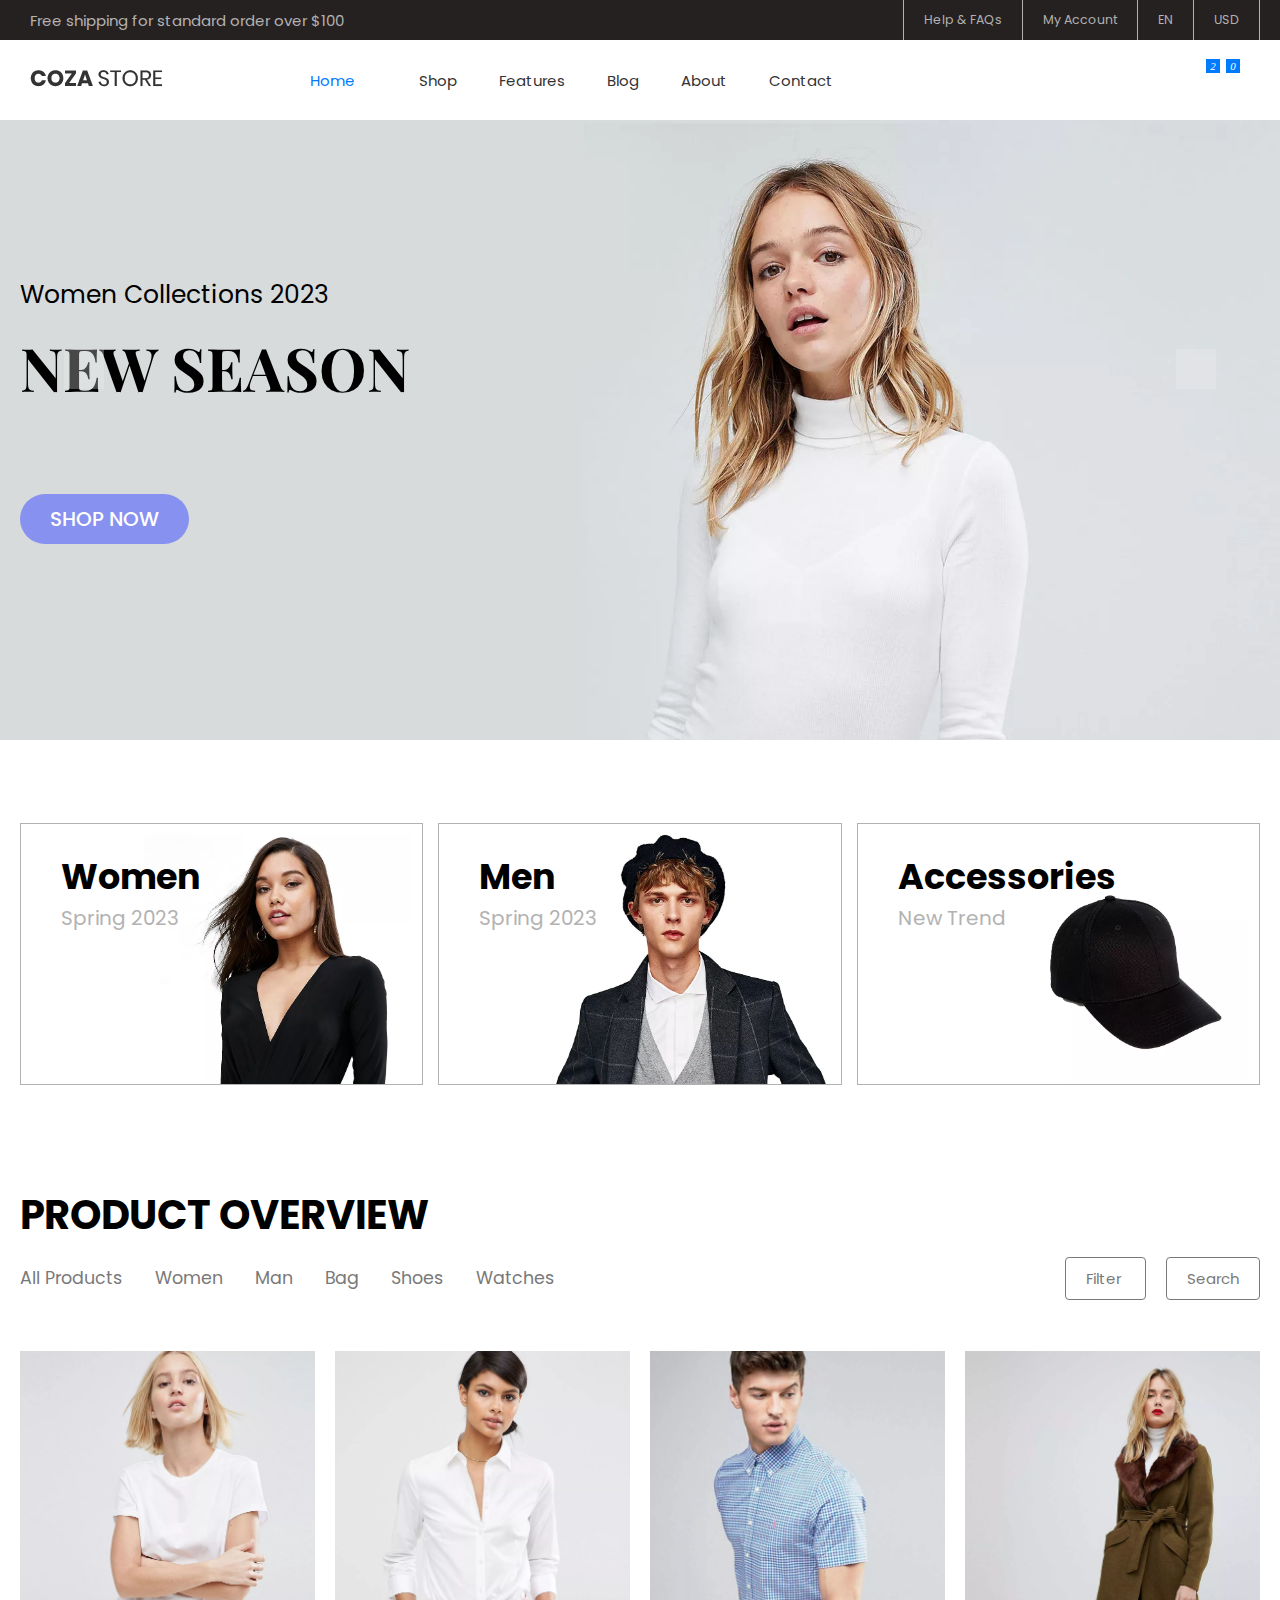
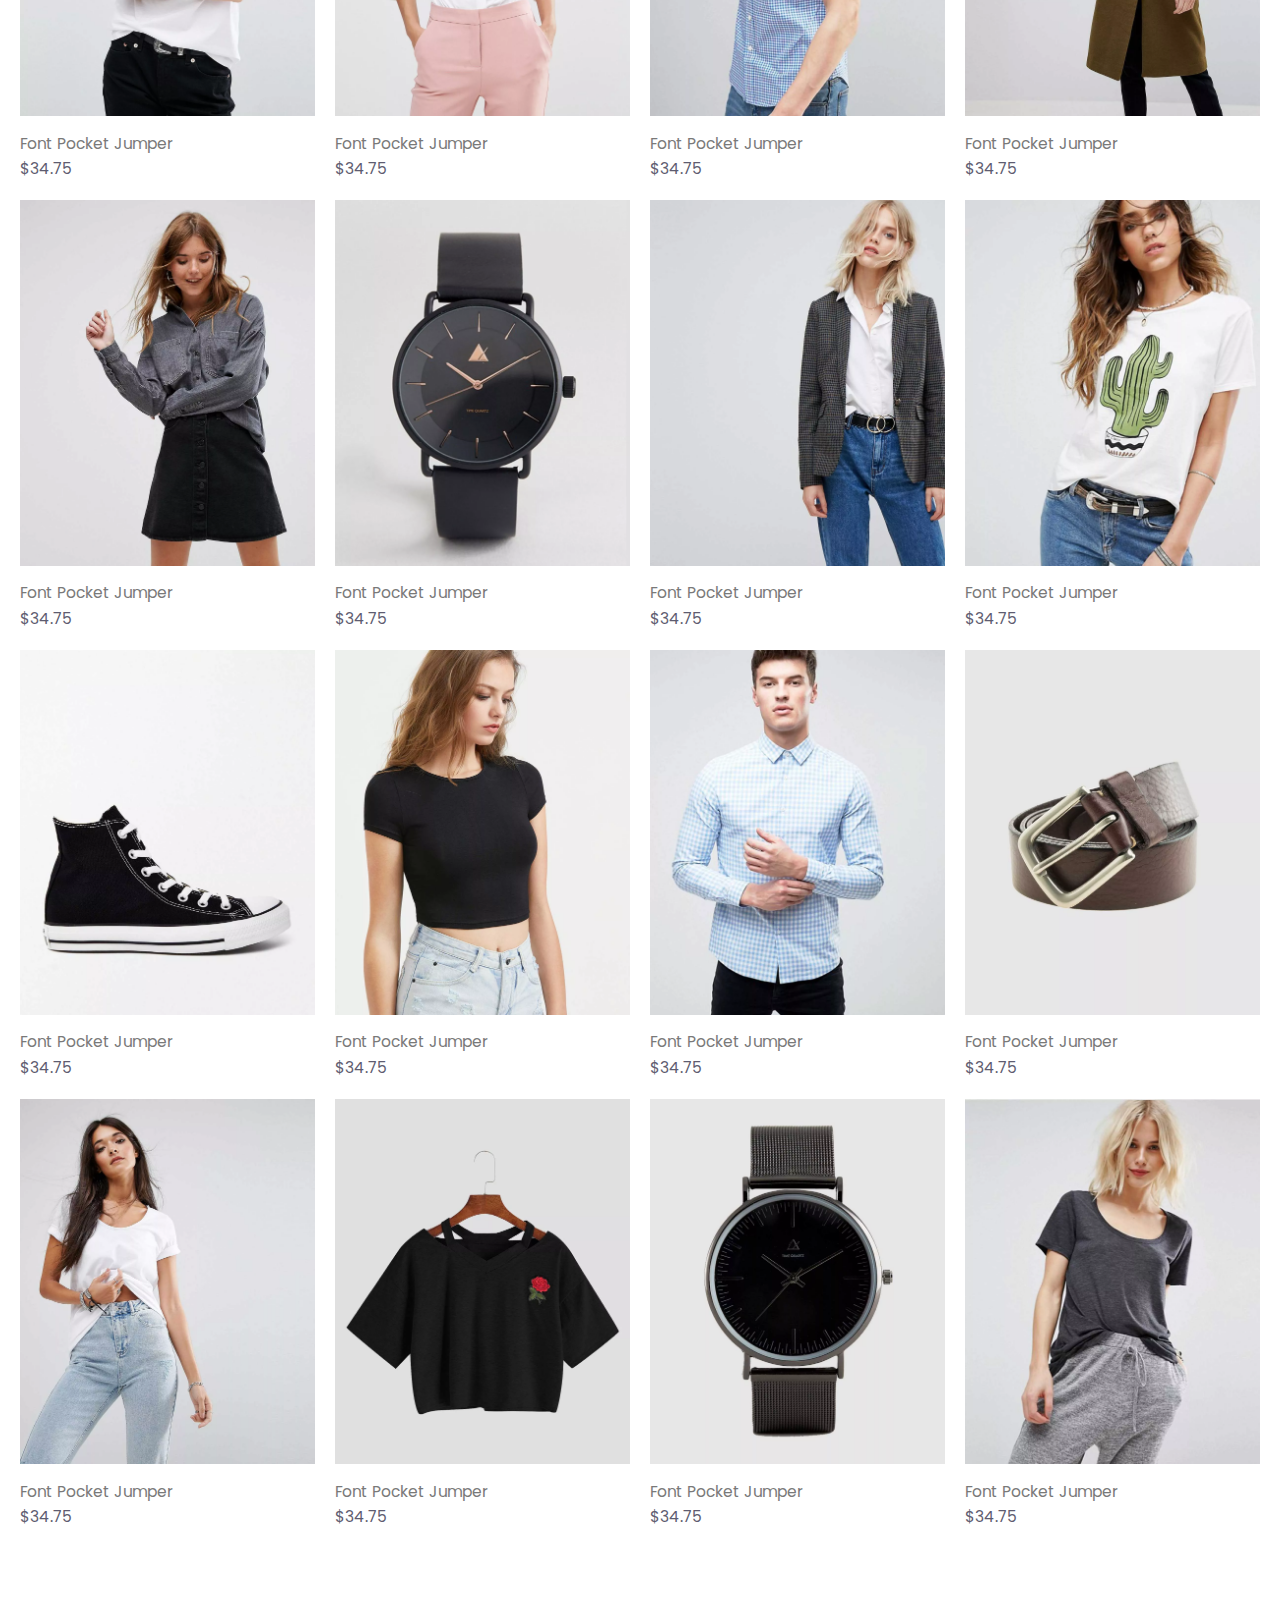
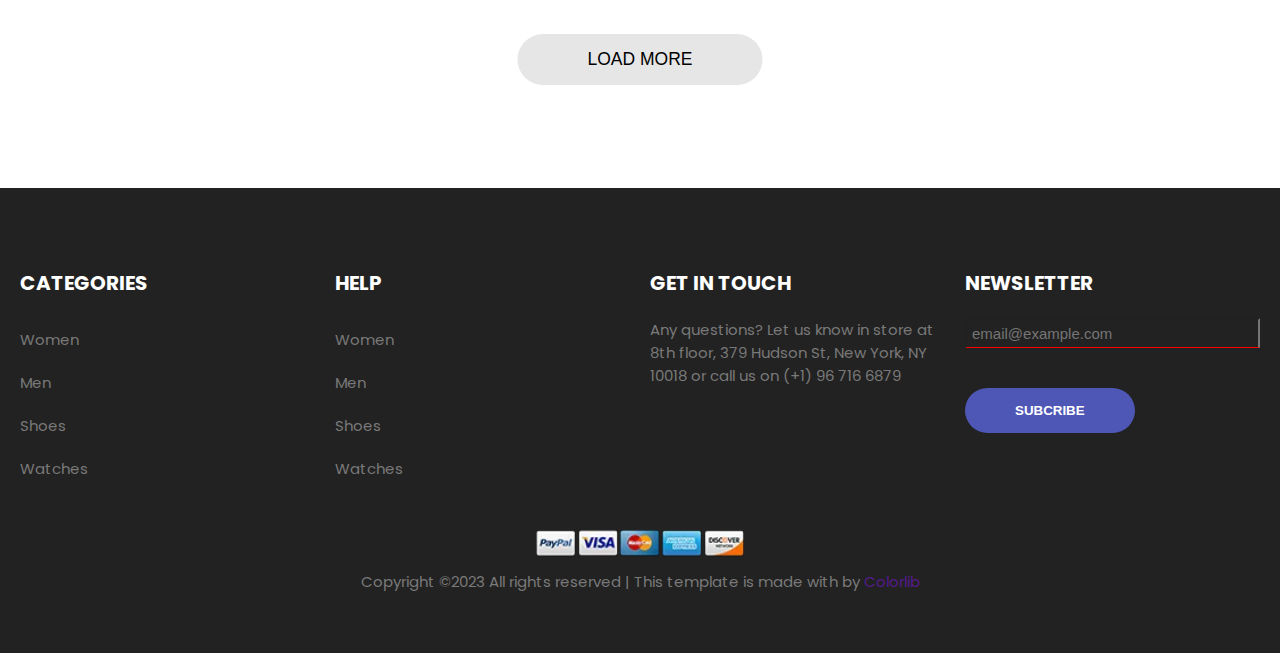
<file: index.html>
<!DOCTYPE html>
<html lang="en">
<head>
    <meta charset="UTF-8">
    <meta http-equiv="X-UA-Compatible" content="IE=edge">
    <meta name="viewport" content="width=device-width, initial-scale=1.0">
    <title>Document</title>
    <link rel="stylesheet" href="https://cdnjs.cloudflare.com/ajax/libs/font-awesome/6.3.0/css/all.min.css" integrity="sha512-SzlrxWUlpfuzQ+pcUCosxcglQRNAq/DZjVsC0lE40xsADsfeQoEypE+enwcOiGjk/bSuGGKHEyjSoQ1zVisanQ==" crossorigin="anonymous" referrerpolicy="no-referrer" />
    <link rel="stylesheet" href="style/setting.css">
    <link rel="stylesheet" href="style/main.css">
    <link rel="stylesheet" href="style/media.css"> 



</head>
<body>

    <!-- header starts -->
    <header class="header">
        <section class="header-top">
            <div>
                <span>Free shipping for standard order over $100</span>
            </div>
            <div>
                <a href="">Help & FAQs</a>
                <a href="">My Account</a>
                <a href="">EN</a>
                <a href="">USD</a>
                <div></div>
            </div>
        </section>
        <section class="header-bottom" id="header-bottom">
            <div class="logo">
                <!-- <H1>COZA <span>STORE</span></H1> -->
                <a href="index.html"><img src="asset/images/logo-01.png.webp" alt=""></a>
            </div>
            <div class="header-menu1">
                <nav class="nav ">
                    <span class="dropdown">
                        <span  class="dropbtn active">Home
                            <!-- <i class="fa fa-caret-down"></i> -->
                          </span>
                          <div class="dropdown-content-home">
                            <a href="index.html">Link 1</a>
                            <a href="#">Link 2</a>
                            <a href="#">Link 3</a>
                          </div>
                    </span>
                    <a href="shop.html">Shop</a>
                    <a href="features.html">Features</a>
                    <a href="blog.html">Blog</a>
                    <a href="about.html">About</a>
                    <a href="contact.html">Contact</a>
                    
                </nav>
                <div class="icons">
                    <i class="fa-solid fa-magnifying-glass"></i>
                    <i class="fa-solid fa-cart-shopping count" ></i>
                    <i class="fa-solid fa-heart count"></i>
                </div>
                <i class="fa-solid fa-bars" id="toggle-bars"></i>
                <nav class="dropdown-menu">
                    <div class="wrapper-dropdown-menu">
                        <span class="dropdown">
                            <span  class="dropbtn active">Home
                                <!-- <i class="fa fa-caret-down"></i> -->
                              </span>
                              <div class="dropdown-content-home">
                                <a href="#">Link 1</a>
                                <a href="#">Link 2</a>
                                <a href="#">Link 3</a>
                              </div>
                        </span>
                        <a href="shop.html">Shop</a>
                        <a href="features.html">Features</a>
                        <a href="blog.html">Blog</a>
                        <a href="about.html">About</a>
                        <a href="contact.html">Contact</a>
                        
                        <div class="icons">
                            <i class="fa-solid fa-magnifying-glass"></i>
                            <i class="fa-solid fa-cart-shopping count" ></i>
                            <i class="fa-solid fa-heart count"></i>
                        </div>
                    </div>
                </nav>
            </div>
        </section>
    </header>
    <!-- header ends -->


    <!-- slide show starts -->
    <section class="slider">
        <div class="slide-item">
            <div>
                <img src="asset/images/slide-01.jpg.webp" alt="">
            </div>
            <div class="slide-content">
                <span>Women Collections 2023</span>
                <h2>NEW SEASON</h2>
                <a href="">SHOP NOW</a>
            </div>
            
        </div>
        <div class="slide-item">
            <div>
                <img src="asset/images/slide-02.jpg.webp" alt="">
            </div>
            <div class="slide-content">
                <span>Women Collections 2023</span>
                <h2>NEW SEASON</h2>
                <a href="">SHOP NOW</a>
            </div>
            
        </div>
        <div class="slide-item">
            <div>
                <img src="asset/images/slide-03.jpg.webp" alt="">
            </div>
            <div class="slide-content">
                <span>Women Collections 2023</span>
                <h2>NEW SEASON</h2>
                <a href="">SHOP NOW</a>
            </div>
            
        </div>
        <div class="slide-btn">
            <button id="prevBtn"><i class="fa-solid fa-chevron-left"></i></button>
            <button id="nextBtn"><i class="fa-solid fa-chevron-right"></i></button>
        </div>
    </section>
    <!-- slide show ends -->
    
    <!-- main contents  starts-->
    <main class="main">
        <div class="banner">
            <div class="item" id="">
                <a href="#">
                    <img src="asset/images/banner-01.jpg.webp" alt="">
                </a>
                <div class="item-content">
                    <span>Women</span>
                    <span>Spring 2023</span>
                </div>
                <div id="shop-now">
                    <p>SHOP NOW</p>
                    <div></div>
                </div>
            </div>
            <div class="item" id="">
                <a href="#">
                    <img src="asset/images/banner-02.jpg.webp" alt="">
                </a>
                <div class="item-content">
                    <span>Men</span>
                    <span>Spring 2023</span>
                </div>
                <div id="shop-now">
                    <p>SHOP NOW</p>
                    <div></div>
                </div>
            </div>
            <div class="item" id="">
                <a href="#">
                    <img src="asset/images/banner-03.jpg.webp" alt="">
                </a>
                <div class="item-content">
                    <span>Accessories</span>
                    <span>New Trend</span>
                </div>
                <div id="shop-now">
                    <p>SHOP NOW</p>
                    <div></div>
                </div>
            </div>
        </div>
        <!-- PRODUCT OVERVIEW starts-->
        <section class="product-overview">
            <h2>PRODUCT OVERVIEW</h2>

            <!-- list-menu-product -->
           <div class="list-menu-product">
            <nav>
                <ul>
                    <li><a class="" href="#all" target="">All Products</a></li>
                    <li><a class='' href="#women" >Women</a></li>
                    <li><a class='' href="#man">Man</a></li>
                    <li><a class='' href="#bag">Bag</a></li>
                    <li><a class='' href="#shoes">Shoes</a></li>
                    <li><a class='' href="#watches">Watches</a></li>
                </ul>
                <!-- <ul>
                    <li><a class="" href="#all">All Products</a></li>
                    <li><a class='' href="#women" >Women</a></li>
                    <li><a class='' href="">Man</a></li>
                    <li><a class='' href="">Bag</a></li>
                    <li><a class='' href="">Shoes</a></li>
                    <li><a class='' href="">Watches</a></li>
                </ul> -->
            </nav>
            <div>
                <a href="">
                    <i class="fa-solid fa-filter"></i>
                    <span>Filter</span>
                </a>
                <a href="">
                    <i class="fa-solid fa-magnifying-glass"></i>
                    <span>Search</span>
                </a>
            </div>
           </div>
            <!-- list-menu-product -->

           <section class="products" id="all">

                <div class="card-product">
                    <div class="img">
                        <img src="asset/images/product-01.jpg.webp" alt="">
                        <a href="" id="" class="view">Quick View</a>
                    
                    </div>
                    <div class="item-content">
                        <div>
                        <a href="">Font Pocket Jumper</a>
                        <i class="fa-solid fa-heart"></i>
                        </div>
                        <span>$34.75</span>
                    </div>
                </div>
                <div class="card-product">
                    <div class="img">
                        <img src="asset/images/product-02.jpg.webp" alt="">
                        <a href="" id="" class="view">Quick View</a>
                    </div>
                    <div class="item-content">
                        <div>
                        <a href="">Font Pocket Jumper</a>
                        <i class="fa-solid fa-heart count"></i>
                        </div>
                        <span>$34.75</span>
                    </div>
                </div>
                <div class="card-product">
                    <div class="img">
                        <img src="asset/images/product-03.jpg.webp" alt="">
                        <a href="" id="" class="view">Quick View</a>
                   
                    </div>
                    <div class="item-content">
                        <div>
                        <a href="">Font Pocket Jumper</a>
                        <i class="fa-solid fa-heart count"></i>
                        </div>
                        <span>$34.75</span>
                    </div>
                </div>
                <div class="card-product">
                    <div class="img">
                        <img src="asset/images/product-04.jpg.webp" alt="">
                        <a href="" id="" class="view">Quick View</a>
                   
                    </div>
                    <div class="item-content">
                        <div>
                        <a href="">Font Pocket Jumper</a>
                        <i class="fa-solid fa-heart count"></i>
                        </div>
                        <span>$34.75</span>
                    </div>
                </div>
                <div class="card-product">
                    <div class="img">
                        <img src="asset/images/product-05.jpg.webp" alt="">
                        <a href="" id="" class="view">Quick View</a>
                   
                    </div>
                    <div class="item-content">
                        <div>
                        <a href="">Font Pocket Jumper</a>
                        <i class="fa-solid fa-heart count"></i>
                        </div>
                        <span>$34.75</span>
                    </div>
                </div>
                <div class="card-product">
                    <div class="img">
                        <img src="asset/images/product-06.jpg.webp" alt="">
                        <a href="" id="" class="view">Quick View</a>
                   
                    </div>
                    <div class="item-content">
                        <div>
                        <a href="">Font Pocket Jumper</a>
                        <i class="fa-solid fa-heart count"></i>
                        </div>
                        <span>$34.75</span>
                    </div>
                </div>
                <div class="card-product">
                    <div class="img">
                        <img src="asset/images/product-07.jpg.webp" alt="">
                        <a href="" id="" class="view">Quick View</a>
                   
                    </div>
                    <div class="item-content">
                        <div>
                        <a href="">Font Pocket Jumper</a>
                        <i class="fa-solid fa-heart count"></i>
                        </div>
                        <span>$34.75</span>
                    </div>
                </div>
                <div class="card-product">
                    <div class="img">
                        <img src="asset/images/product-08.jpg.webp" alt="">
                        <a href="" id="" class="view">Quick View</a>
                   
                    </div>
                    <div class="item-content">
                        <div>
                        <a href="">Font Pocket Jumper</a>
                        <i class="fa-solid fa-heart count"></i>
                        </div>
                        <span>$34.75</span>
                    </div>
                </div>
                <div class="card-product">
                    <div class="img">
                        <img src="asset/images/product-09.jpg.webp" alt="">
                        <a href="" id="" class="view">Quick View</a>
                   
                    </div>
                    <div class="item-content">
                        <div>
                        <a href="">Font Pocket Jumper</a>
                        <i class="fa-solid fa-heart count"></i>
                        </div>
                        <span>$34.75</span>
                    </div>
                </div>
                <div class="card-product">
                    <div class="img">
                        <img src="asset/images/product-10.jpg.webp" alt="">
                        <a href="" id="" class="view">Quick View</a>
                   
                    </div>
                    <div class="item-content">
                        <div>
                        <a href="">Font Pocket Jumper</a>
                        <i class="fa-solid fa-heart "></i>
                        </div>
                        <span>$34.75</span>
                    </div>
                </div>
                <div class="card-product">
                    <div class="img">
                        <img src="asset/images/product-11.jpg.webp" alt="">
                        <a href="" id="" class="view">Quick View</a>
                   
                    </div>
                    <div class="item-content">
                        <div>
                        <a href="">Font Pocket Jumper</a>
                        <i class="fa-solid fa-heart "></i>
                        </div>
                        <span>$34.75</span>
                    </div>
                </div>
                <div class="card-product">
                    <div class="img">
                        <img src="asset/images/product-12.jpg.webp" alt="">
                        <a href="" id="" class="view">Quick View</a>
                   
                    </div>
                    <div class="item-content">
                        <div>
                        <a href="">Font Pocket Jumper</a>
                        <i class="fa-solid fa-heart "></i>
                        </div>
                        <span>$34.75</span>
                    </div>
                </div>
                <div class="card-product">
                    <div class="img">
                        <img src="asset/images/product-13.jpg.webp" alt="">
                        <a href="" id="" class="view">Quick View</a>
                   
                    </div>
                    <div class="item-content">
                        <div>
                        <a href="">Font Pocket Jumper</a>
                        <i class="fa-solid fa-heart " id="c_h"></i>
                        </div>
                        <span>$34.75</span>
                    </div>
                </div>
                <div class="card-product">
                    <div class="img">
                        <img src="asset/images/product-14.jpg.webp" alt="">
                        <a href="" id="" class="view">Quick View</a>
                   
                    </div>
                    <div class="item-content">
                        <div>
                        <a href="">Font Pocket Jumper</a>
                        <i class="fa-solid fa-heart "></i>
                        </div>
                        <span>$34.75</span>
                    </div>
                </div>
                <div class="card-product">
                    <div class="img">
                        <img src="asset/images/product-15.jpg.webp" alt="">
                        <a href="" id="" class="view">Quick View</a>
                   
                    </div>
                    <div class="item-content">
                        <div>
                        <a href="">Font Pocket Jumper</a>
                        <i class="fa-solid fa-heart "></i>
                        </div>
                        <span>$34.75</span>
                    </div>
                </div>
                <div class="card-product">
                    <div class="img">
                        <img src="asset/images/product-16.jpg.webp" alt="">
                        <a href="" id="" class="view">Quick View</a>
                   
                    </div>
                    <div class="item-content">
                        <div>
                        <a href="">Font Pocket Jumper</a>
                        <i class="fa-solid fa-heart" id="c_h"></i>
                        </div>
                        <span>$34.75</span>
                    </div>
                </div>

           </section>




<!-- -----women----------------------------------- -->





           <section class="products" id="women">

            <div class="card-product">
                <div class="img">
                    <img src="asset/images/product-01.jpg.webp" alt="">
                    <a href="" id="" class="view">Quick View</a>
                
                </div>
                <div class="item-content">
                    <div>
                    <a href="">Font Pocket Jumper</a>
                    <i class="fa-solid fa-heart"></i>
                    </div>
                    <span>$34.75</span>
                </div>
            </div>
            <div class="card-product">
                <div class="img">
                    <img src="asset/images/product-02.jpg.webp" alt="">
                    <a href="" id="" class="view">Quick View</a>
                </div>
                <div class="item-content">
                    <div>
                    <a href="">Font Pocket Jumper</a>
                    <i class="fa-solid fa-heart count"></i>
                    </div>
                    <span>$34.75</span>
                </div>
            </div>
            <div class="card-product">
                <div class="img">
                    <img src="asset/images/product-04.jpg.webp" alt="">
                    <a href="" id="" class="view">Quick View</a>
            
                </div>
                <div class="item-content">
                    <div>
                    <a href="">Font Pocket Jumper</a>
                    <i class="fa-solid fa-heart count"></i>
                    </div>
                    <span>$34.75</span>
                </div>
            </div>
            <div class="card-product">
                <div class="img">
                    <img src="asset/images/product-05.jpg.webp" alt="">
                    <a href="" id="" class="view">Quick View</a>
            
                </div>
                <div class="item-content">
                    <div>
                    <a href="">Font Pocket Jumper</a>
                    <i class="fa-solid fa-heart count"></i>
                    </div>
                    <span>$34.75</span>
                </div>
            </div>
            
            <div class="card-product">
                <div class="img">
                    <img src="asset/images/product-07.jpg.webp" alt="">
                    <a href="" id="" class="view">Quick View</a>
            
                </div>
                <div class="item-content">
                    <div>
                    <a href="">Font Pocket Jumper</a>
                    <i class="fa-solid fa-heart count"></i>
                    </div>
                    <span>$34.75</span>
                </div>
            </div>
            <div class="card-product">
                <div class="img">
                    <img src="asset/images/product-08.jpg.webp" alt="">
                    <a href="" id="" class="view">Quick View</a>
            
                </div>
                <div class="item-content">
                    <div>
                    <a href="">Font Pocket Jumper</a>
                    <i class="fa-solid fa-heart count"></i>
                    </div>
                    <span>$34.75</span>
                </div>
            </div>
            
            <div class="card-product">
                <div class="img">
                    <img src="asset/images/product-10.jpg.webp" alt="">
                    <a href="" id="" class="view">Quick View</a>
            
                </div>
                <div class="item-content">
                    <div>
                    <a href="">Font Pocket Jumper</a>
                    <i class="fa-solid fa-heart "></i>
                    </div>
                    <span>$34.75</span>
                </div>
            </div>
            <div class="card-product">
                <div class="img">
                    <img src="asset/images/product-14.jpg.webp" alt="">
                    <a href="" id="" class="view">Quick View</a>
            
                </div>
                <div class="item-content">
                    <div>
                    <a href="">Font Pocket Jumper</a>
                    <i class="fa-solid fa-heart "></i>
                    </div>
                    <span>$34.75</span>
                </div>
            </div>
            
            <div class="card-product">
                <div class="img">
                    <img src="asset/images/product-13.jpg.webp" alt="">
                    <a href="" id="" class="view">Quick View</a>
            
                </div>
                <div class="item-content">
                    <div>
                    <a href="">Font Pocket Jumper</a>
                    <i class="fa-solid fa-heart " id="c_h"></i>
                    </div>
                    <span>$34.75</span>
                </div>
            </div>
            
            <div class="card-product">
                <div class="img">
                    <img src="asset/images/product-16.jpg.webp" alt="">
                    <a href="" id="" class="view">Quick View</a>
            
                </div>
                <div class="item-content">
                    <div>
                    <a href="">Font Pocket Jumper</a>
                    <i class="fa-solid fa-heart" id="c_h"></i>
                    </div>
                    <span>$34.75</span>
                </div>
            </div>

        </section>







<!-- -----men----------------------------------- -->





<section class="products" id="man">

    <div class="card-product">
        <div class="img">
            <img src="asset/images/product-03.jpg.webp" alt="">
            <a href="" id="" class="view">Quick View</a>
        
        </div>
        <div class="item-content">
            <div>
            <a href="">Font Pocket Jumper</a>
            <i class="fa-solid fa-heart"></i>
            </div>
            <span>$34.75</span>
        </div>
    </div>
    <div class="card-product">
        <div class="img">
            <img src="asset/images/product-11.jpg.webp" alt="">
            <a href="" id="" class="view">Quick View</a>
        </div>
        <div class="item-content">
            <div>
            <a href="">Font Pocket Jumper</a>
            <i class="fa-solid fa-heart count"></i>
            </div>
            <span>$34.75</span>
        </div>
    </div>
    <div class="card-product">
        <div class="img">
            <img src="asset/images/product-12.jpg.webp" alt="">
            <a href="" id="" class="view">Quick View</a>
    
        </div>
        <div class="item-content">
            <div>
            <a href="">Font Pocket Jumper</a>
            <i class="fa-solid fa-heart count"></i>
            </div>
            <span>$34.75</span>
        </div>
    </div>

</section>


<!-- -----shoes----------------------------------- -->





<section class="products" id="shoes">

    <div class="card-product">
        <div class="img">
            <img src="asset/images/product-09.jpg.webp" alt="">
            <a href="" id="" class="view">Quick View</a>
        
        </div>
        <div class="item-content">
            <div>
            <a href="">Font Pocket Jumper</a>
            <i class="fa-solid fa-heart"></i>
            </div>
            <span>$34.75</span>
        </div>
    </div>
   

</section>


<!-- ----bag---------------- -->


<section class="products" id="bag">

    <div class="card-product">
      
    </div>
    
</section>

<!-- -----watch----------------------------------- -->





<section class="products " id="watches">

    <div class="card-product">
        <div class="img">
            <img src="asset/images/product-06.jpg.webp" alt="">
            <a href="" id="" class="view">Quick View</a>
        
        </div>
        <div class="item-content">
            <div>
            <a href="">Font Pocket Jumper</a>
            <i class="fa-solid fa-heart"></i>
            </div>
            <span>$34.75</span>
        </div>
    </div>
    <div class="card-product">
        <div class="img">
            <img src="asset/images/product-15.jpg.webp" alt="">
            <a href="" id="" class="view">Quick View</a>
        
        </div>
        <div class="item-content">
            <div>
            <a href="">Font Pocket Jumper</a>
            <i class="fa-solid fa-heart"></i>
            </div>
            <span>$34.75</span>
        </div>
    </div>

</section>



           <button class="load-more">LOAD MORE</button>

        </section>
        <!-- PRODUCT OVERVIEW starts-->
    </main>
    <!-- main contents  ends-->



    <section class="swal-overlay">
        <div class="swal-modal">
            <div class="">
            </div>
            <span>Only Check Trouser</span>
            <p>is added to wwishlist !</p>
            <button id="close-modal"> OK </button>
        </div>
    </section>




    <!-- footer starts -->
    <footer class="footer">
        <div class="footer-top">
            <div >
                <h6>CATEGORIES</h6>
                <ul>
                    <li><a href="">Women</a></li>
                    <li><a href="">Men</a></li>
                    <li><a href="">Shoes</a></li>
                    <li><a href="">Watches</a></li>
                </ul>
            </div>
            <div>
                <h6>HELP</h6>
                <ul>
                    <li><a href="">Women</a></li>
                    <li><a href="">Men</a></li>
                    <li><a href="">Shoes</a></li>
                    <li><a href="">Watches</a></li>
                </ul>
            </div>
            <div>
                <h6>GET IN TOUCH</h6>
                <span>Any questions? Let us know in store at 8th floor, 379 Hudson St, New York, NY 10018 or call us on (+1) 96 716 6879</span>
                <div>
                    <i class="fa-brands fa-facebook"></i>
                    <i class="fa-brands fa-instagram"></i>
                    <i class="fa-brands fa-pinterest"></i>
                </div>
            </div>
            <div>
                <h6>NEWSLETTER</h6>
                
                <label for="">
                    <input type="text" placeholder="email@example.com">
                </label>
                <button class="subcribe">SUBCRIBE</button>
            </div>
        </div>
        <div class="footter-bottom">
            <div class="footer-icons">
                <img src="asset/icons/icon-pay-01.png.webp" alt="">
                <img src="asset/icons/icon-pay-02.png.webp" alt="">
                <img src="asset/icons/icon-pay-03.png.webp" alt="">
                <img src="asset/icons/icon-pay-04.png.webp" alt="">
                <img src="asset/icons/icon-pay-05.png.webp" alt="">
            </div>
            <span>Copyright ©2023 All rights reserved | This template is made with  by <a href="">Colorlib</a></span>
        </div>


    </footer>
    <!-- footer ends -->







    <script>
        
            // heart active starts
            let heart_active = document.querySelector('.fa-heart');
            heart_active.onclick = () =>{
                heart_active.classList.toggle('active');
            }
            // heart active ends
    </script>


    <script>
        // let c_h = document.querySelectorAll('#c_h');
        let c_h = document.querySelectorAll('.products .card-product .item-content i'); 
        let swal_overlay = document.querySelector('.swal-overlay'); 
        console.log(c_h);
        console.log(swal_overlay);
        
        c_h.forEach(e => {
            e.addEventListener('click', () => {        
                // document.querySelector('.swal-overlay').style.display = 'block'              
                swal_overlay.style.display = 'block';
                e.classList.add("acti");               
        });
        });
        swal_overlay.addEventListener('click', () => {        
                swal_overlay.style.display = 'none'              
        });
        // document.querySelector('.swal-modal').addEventListener('click', () => {        
        //         swal_overlay.style.display = 'block'              
        // });
        document.querySelector('.swal-modal button').addEventListener('click', () => {        
                swal_overlay.style.display = 'none'              
        });
    </script>

    <script>
        // <!-- slide show starts  -->
        var myIndex = 0;
           carousel();
           
           function carousel() {
             var i;
             
             var x = document.getElementsByClassName("slide-item");
             for (i = 0; i < x.length; i++) {
               x[i].style.display = "none";  
             }
             myIndex++;
             if (myIndex > x.length) {myIndex = 1}    
             x[myIndex-1].style.display = "block";  
             setTimeout(carousel, 15000);  
   
           }
           
           function showPrevSlide() {
               carousel(myIndex - 1);
           }
   
           function showNextSlide() {
               carousel(myIndex + 1);
           }
   
           prevBtn.addEventListener('click', showPrevSlide);
           nextBtn.addEventListener('click', showNextSlide);        
       
           // <!-- slide show ends  -->
   </script>


    <script>
        // show hide dropmenu starts 
    let btn_bars = document.querySelector('#toggle-bars');
    let dropdown_menu = document.querySelector('.dropdown-menu');

    btn_bars.onclick = () => {
         if(  dropdown_menu.style.display=='block'){
             dropdown_menu.style.display='none'
         }else{
             dropdown_menu.style.display='block'
         }
     }
     //show hide dropmenu ends 
    </script>
        
    <script>
        const all = document.querySelector('#all');
        const women = document.querySelector('#women');
        const man = document.querySelector('#man');
        const bag = document.querySelector('#bag');
        const shoes = document.querySelector('#shoes');
        const watches = document.querySelector('#watches');
        const click = document.querySelectorAll('#watches');
        

        console.log(all,women,bag,man);

        all.addEventListener('click',() =>{
            all.classList.add('showsss');
            console.log('hi');
        })

        women.addEventListener('click',() =>{
            all.classList.add('showsss');
        })






    </script>


    <link rel="stylesheet" href="script/script.js">

</body>
</html>
</file>
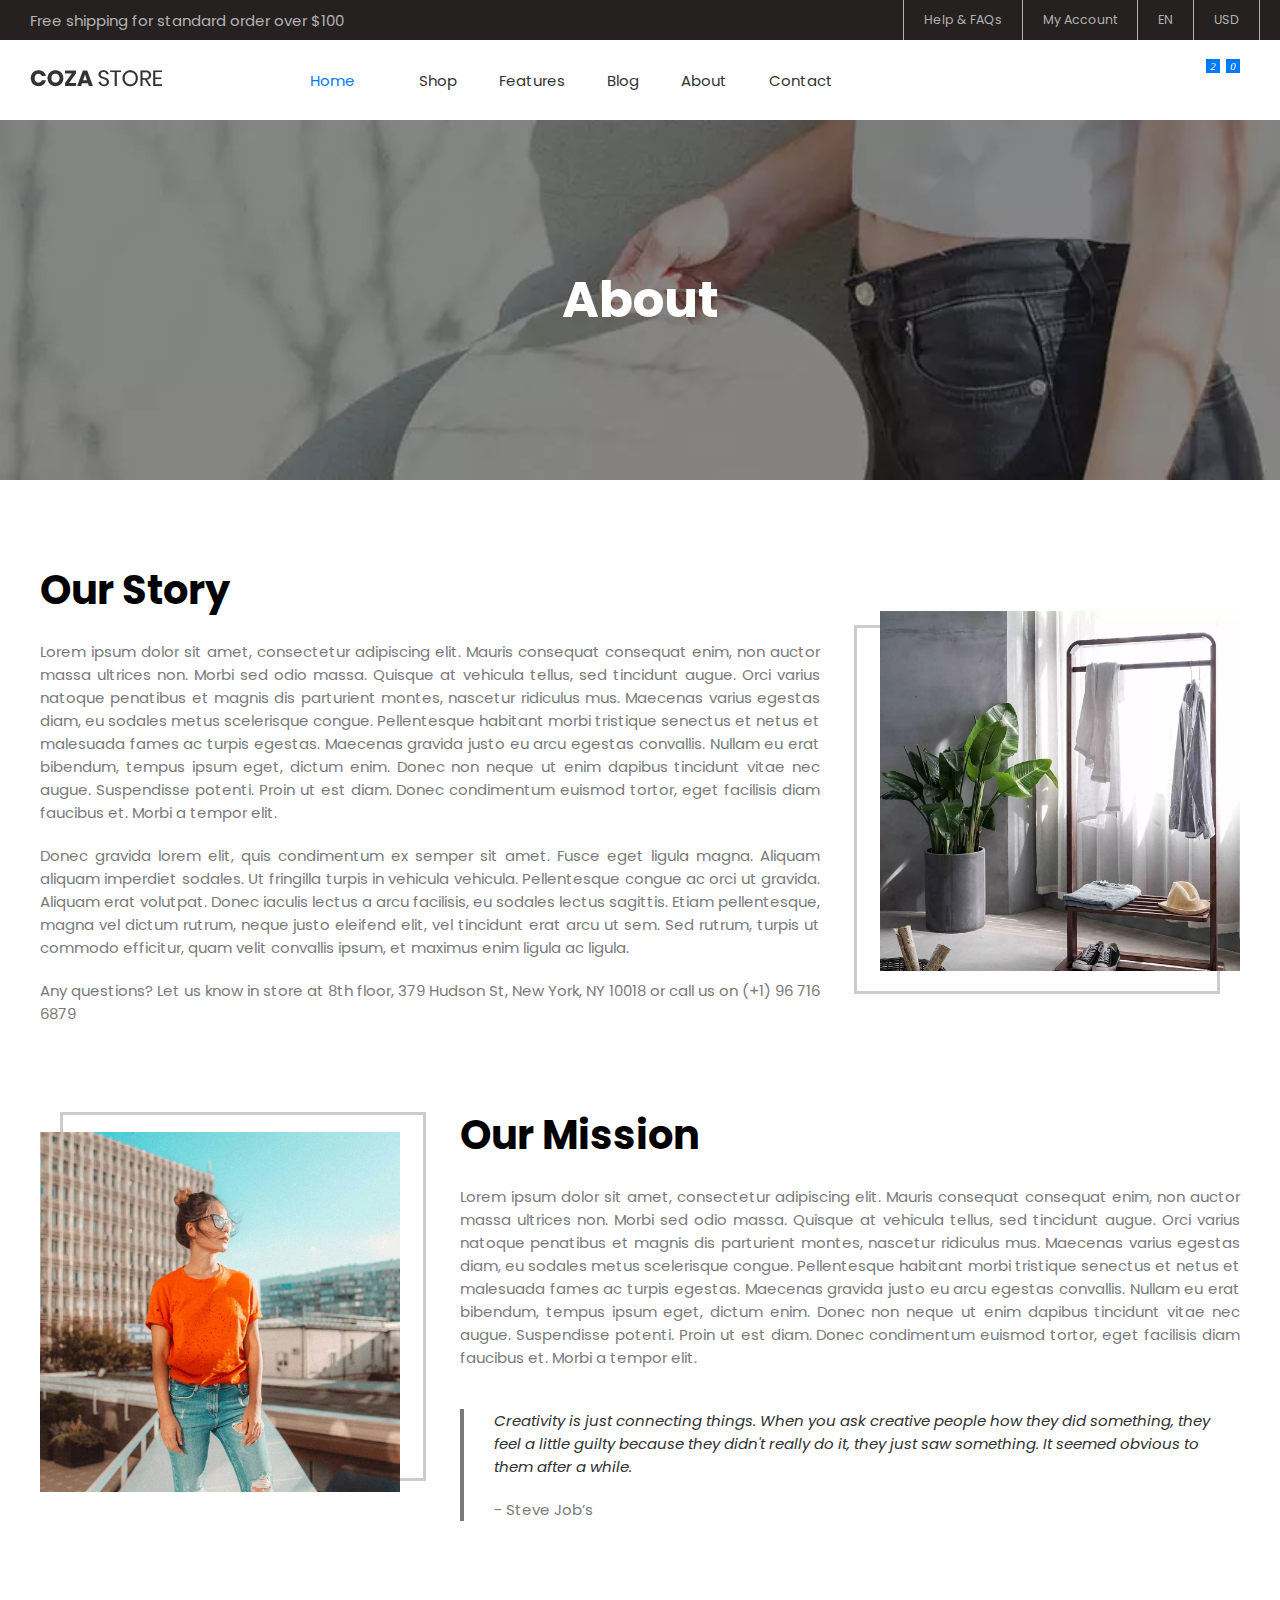
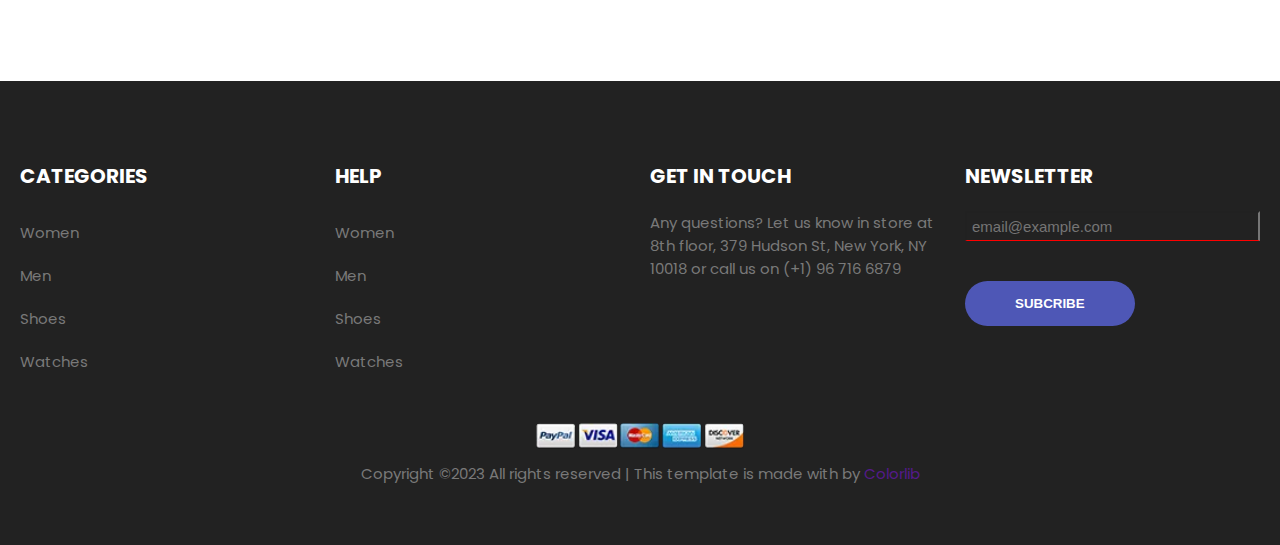
<file: about.html>
<!DOCTYPE html>
<html lang="en">
<head>
    <meta charset="UTF-8">
    <meta http-equiv="X-UA-Compatible" content="IE=edge">
    <meta name="viewport" content="width=device-width, initial-scale=1.0">
    <title>Document</title>
    <link rel="stylesheet" href="https://cdnjs.cloudflare.com/ajax/libs/font-awesome/6.3.0/css/all.min.css" integrity="sha512-SzlrxWUlpfuzQ+pcUCosxcglQRNAq/DZjVsC0lE40xsADsfeQoEypE+enwcOiGjk/bSuGGKHEyjSoQ1zVisanQ==" crossorigin="anonymous" referrerpolicy="no-referrer" />
    <link rel="stylesheet" href="style/setting.css">
    <link rel="stylesheet" href="style/main.css">
    <link rel="stylesheet" href="style/shop-cart.css">
    <link rel="stylesheet" href="style/about.css">
    <link rel="stylesheet" href="style/media.css"> 

</head>
<body>

    <!-- header starts -->

    <header class="header">
        <section class="header-top">
            <div>
                <span>Free shipping for standard order over $100</span>
            </div>
            <div>
                <a href="">Help & FAQs</a>
                <a href="">My Account</a>
                <a href="">EN</a>
                <a href="">USD</a>
                <div></div>
            </div>
        </section>
        <section class="header-bottom" id="header-bottom">
            <div class="logo">
                <!-- <H1>COZA <span>STORE</span></H1> -->
                <a href="index.html"><img src="asset/images/logo-01.png.webp" alt=""></a>
            </div>
            <div class="header-menu1">
                <nav class="nav ">
                    <span class="dropdown">
                        <span  class="dropbtn active">Home
                            <!-- <i class="fa fa-caret-down"></i> -->
                          </span>
                          <div class="dropdown-content-home">
                            <a href="index.html">Link 1</a>
                            <a href="#">Link 2</a>
                            <a href="#">Link 3</a>
                          </div>
                    </span>
                    <a href="shop.html">Shop</a>
                    <a href="features.html">Features</a>
                    <a href="blog.html">Blog</a>
                    <a href="about.html">About</a>
                    <a href="contact.html">Contact</a>
                    
                </nav>
                <div class="icons">
                    <i class="fa-solid fa-magnifying-glass"></i>
                    <i class="fa-solid fa-cart-shopping count" ></i>
                    <i class="fa-solid fa-heart count"></i>
                </div>
                <i class="fa-solid fa-bars" id="toggle-bars"></i>
                <nav class="dropdown-menu">
                    <div class="wrapper-dropdown-menu">
                        <span class="dropdown">
                            <span  class="dropbtn active">Home
                                <!-- <i class="fa fa-caret-down"></i> -->
                              </span>
                              <div class="dropdown-content-home">
                                <a href="#">Link 1</a>
                                <a href="#">Link 2</a>
                                <a href="#">Link 3</a>
                              </div>
                        </span>
                        <a href="shop.html">Shop</a>
                        <a href="features.html">Features</a>
                        <a href="blog.html">Blog</a>
                        <a href="abou.html">About</a>
                        <a href="contact.hmtl">Contact</a>
                        
                        <div class="icons">
                            <i class="fa-solid fa-magnifying-glass"></i>
                            <i class="fa-solid fa-cart-shopping count" ></i>
                            <i class="fa-solid fa-heart count"></i>
                        </div>
                    </div>
                </nav>
            </div>
        </section>
    </header>
    <!-- header ends -->


    <section class="banner-about">
        <img src="asset/images/bg-01.jpg.webp" alt="">
        <span>About</span>
    </section>

    <section class="main-about">
        <div class="main-about-item">
            <div class="img-about">
                <div>
                    <img src="asset/images/about-01.jpg.webp" alt="">
                </div>
            </div>
            <div class="content-about">
                <h4>Our Story</h4>
                <p>Lorem ipsum dolor sit amet, consectetur adipiscing elit. Mauris consequat consequat enim, non auctor massa ultrices non. Morbi sed odio massa. Quisque at vehicula tellus, sed tincidunt augue. Orci varius natoque penatibus et magnis dis parturient montes, nascetur ridiculus mus. Maecenas varius egestas diam, eu sodales metus scelerisque congue. Pellentesque habitant morbi tristique senectus et netus et malesuada fames ac turpis egestas. Maecenas gravida justo eu arcu egestas convallis. Nullam eu erat bibendum, tempus ipsum eget, dictum enim. Donec non neque ut enim dapibus tincidunt vitae nec augue. Suspendisse potenti. Proin ut est diam. Donec condimentum euismod tortor, eget facilisis diam faucibus et. Morbi a tempor elit.</p>
                <p>Donec gravida lorem elit, quis condimentum ex semper sit amet. Fusce eget ligula magna. Aliquam aliquam imperdiet sodales. Ut fringilla turpis in vehicula vehicula. Pellentesque congue ac orci ut gravida. Aliquam erat volutpat. Donec iaculis lectus a arcu facilisis, eu sodales lectus sagittis. Etiam pellentesque, magna vel dictum rutrum, neque justo eleifend elit, vel tincidunt erat arcu ut sem. Sed rutrum, turpis ut commodo efficitur, quam velit convallis ipsum, et maximus enim ligula ac ligula.</p>
                <p>Any questions? Let us know in store at 8th floor, 379 Hudson St, New York, NY 10018 or call us on (+1) 96 716 6879</p>
            </div>
        </div>

        <div class="main-about-item">
            <div class="img-about">
                <div>
                    <img src="asset/images/about-02.jpg.webp" alt="">
                </div>
            </div>
            <div class="content-about">
                <h4>Our Mission</h4>
                <p>Lorem ipsum dolor sit amet, consectetur adipiscing elit. Mauris consequat consequat enim, non auctor massa ultrices non. Morbi sed odio massa. Quisque at vehicula tellus, sed tincidunt augue. Orci varius natoque penatibus et magnis dis parturient montes, nascetur ridiculus mus. Maecenas varius egestas diam, eu sodales metus scelerisque congue. Pellentesque habitant morbi tristique senectus et netus et malesuada fames ac turpis egestas. Maecenas gravida justo eu arcu egestas convallis. Nullam eu erat bibendum, tempus ipsum eget, dictum enim. Donec non neque ut enim dapibus tincidunt vitae nec augue. Suspendisse potenti. Proin ut est diam. Donec condimentum euismod tortor, eget facilisis diam faucibus et. Morbi a tempor elit.</p>
                <div>
                    <small>
                        <i>Creativity is just connecting things. When you ask creative people how they did something, they feel a little guilty because they didn't really do it, they just saw something. It seemed obvious to them after a while.</i>
                        <p>- Steve Job’s</p>
                    </small>
                </div>
            </div>
        </div>
    </section>

    <!-- footer starts -->
    <footer class="footer">
        <div class="footer-top">
            <div >
                <h6>CATEGORIES</h6>
                <ul>
                    <li><a href="">Women</a></li>
                    <li><a href="">Men</a></li>
                    <li><a href="">Shoes</a></li>
                    <li><a href="">Watches</a></li>
                </ul>
            </div>
            <div>
                <h6>HELP</h6>
                <ul>
                    <li><a href="">Women</a></li>
                    <li><a href="">Men</a></li>
                    <li><a href="">Shoes</a></li>
                    <li><a href="">Watches</a></li>
                </ul>
            </div>
            <div>
                <h6>GET IN TOUCH</h6>
                <span>Any questions? Let us know in store at 8th floor, 379 Hudson St, New York, NY 10018 or call us on (+1) 96 716 6879</span>
                <div>
                    <i class="fa-brands fa-facebook"></i>
                    <i class="fa-brands fa-instagram"></i>
                    <i class="fa-brands fa-pinterest"></i>
                </div>
            </div>
            <div>
                <h6>NEWSLETTER</h6>
                
                <label for="">
                    <input type="text" placeholder="email@example.com">
                </label>
                <button class="subcribe">SUBCRIBE</button>
            </div>
        </div>
        <div class="footter-bottom">
            <div class="footer-icons">
                <img src="asset/icons/icon-pay-01.png.webp" alt="">
                <img src="asset/icons/icon-pay-02.png.webp" alt="">
                <img src="asset/icons/icon-pay-03.png.webp" alt="">
                <img src="asset/icons/icon-pay-04.png.webp" alt="">
                <img src="asset/icons/icon-pay-05.png.webp" alt="">
            </div>
            <span>Copyright ©2023 All rights reserved | This template is made with  by <a href="">Colorlib</a></span>
        </div>


    </footer>
    <!-- footer ends -->






    
    <script>
        
        // heart active starts
        let heart_active = document.querySelector('.fa-heart');
        heart_active.onclick = () =>{
            heart_active.classList.toggle('active');
        }
        // heart active ends
    </script>


    <script>
        // show hide dropmenu starts 
    let btn_bars = document.querySelector('#toggle-bars');
    let dropdown_menu = document.querySelector('.dropdown-menu');

    btn_bars.onclick = () => {
         if(  dropdown_menu.style.display=='block'){
             dropdown_menu.style.display='none'
         }else{
             dropdown_menu.style.display='block'
         }
     }
     //show hide dropmenu ends 
    </script>
</body>
</html>
</file>
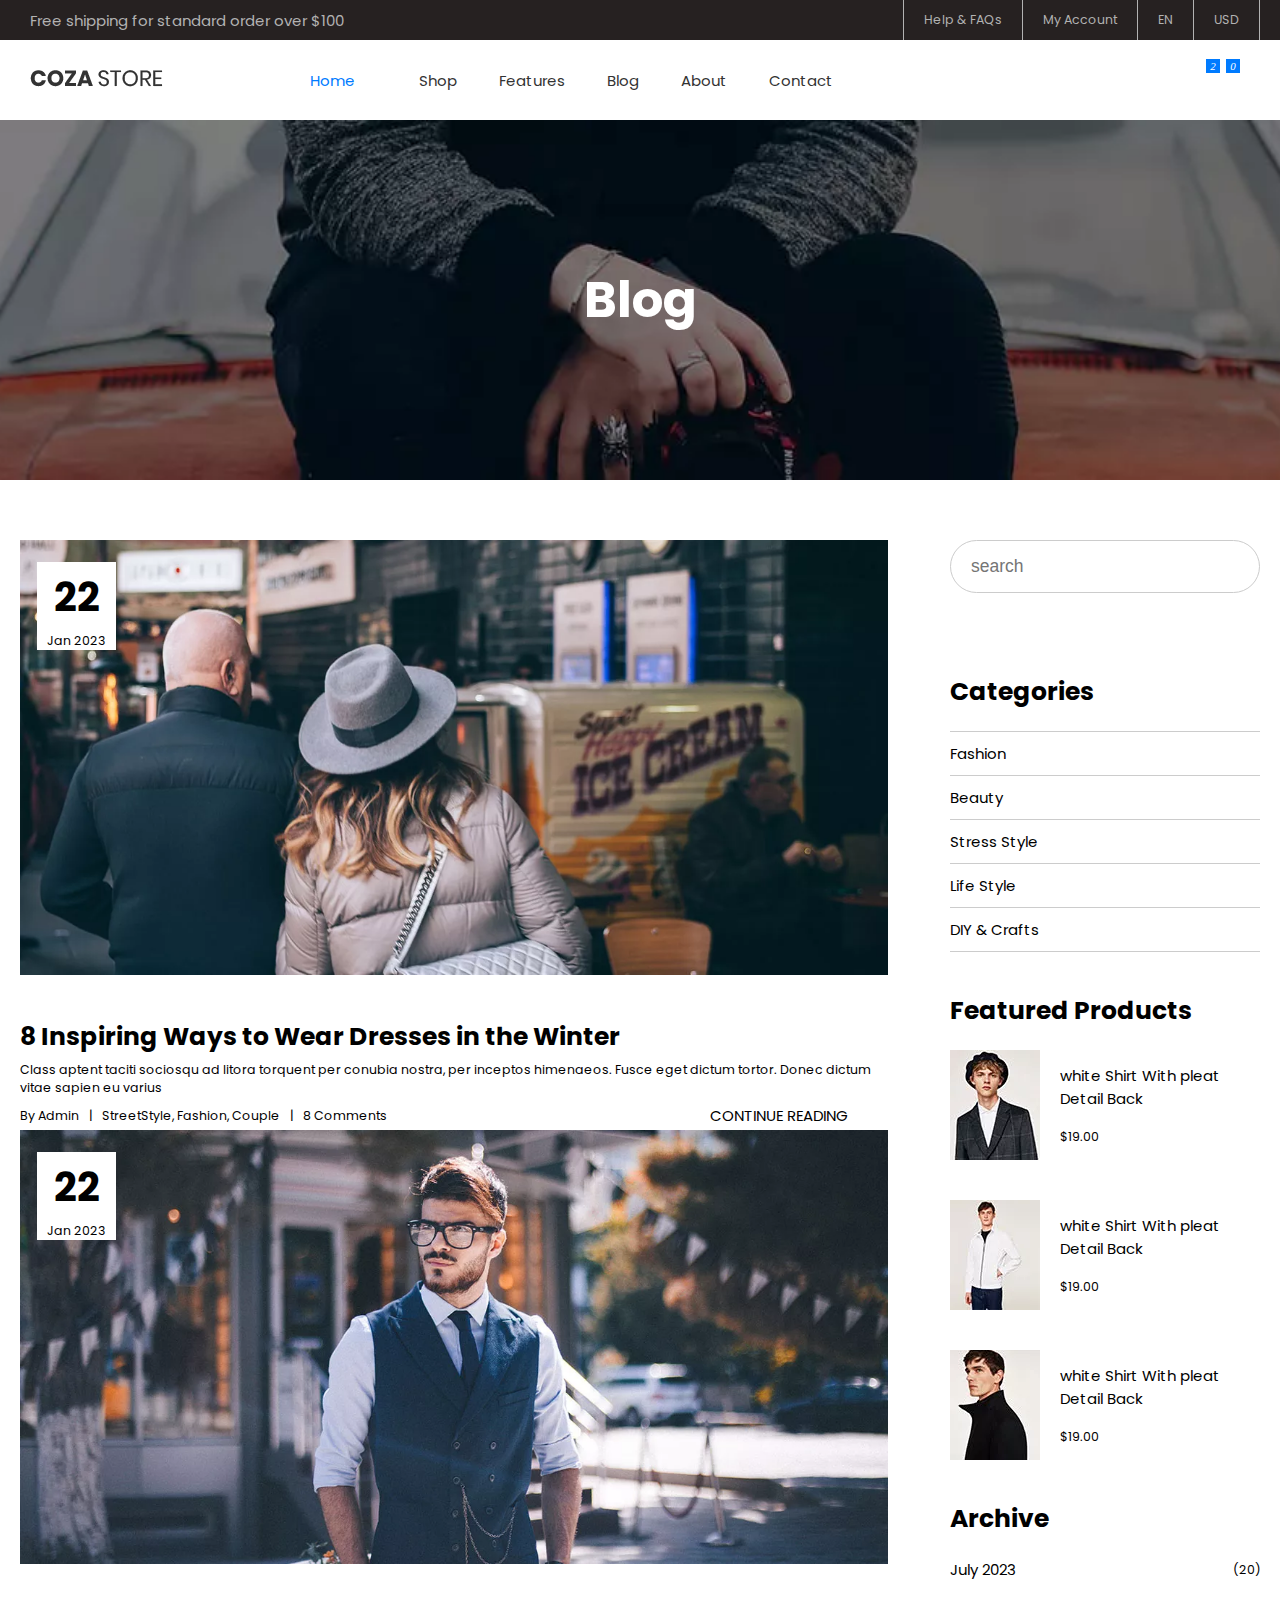
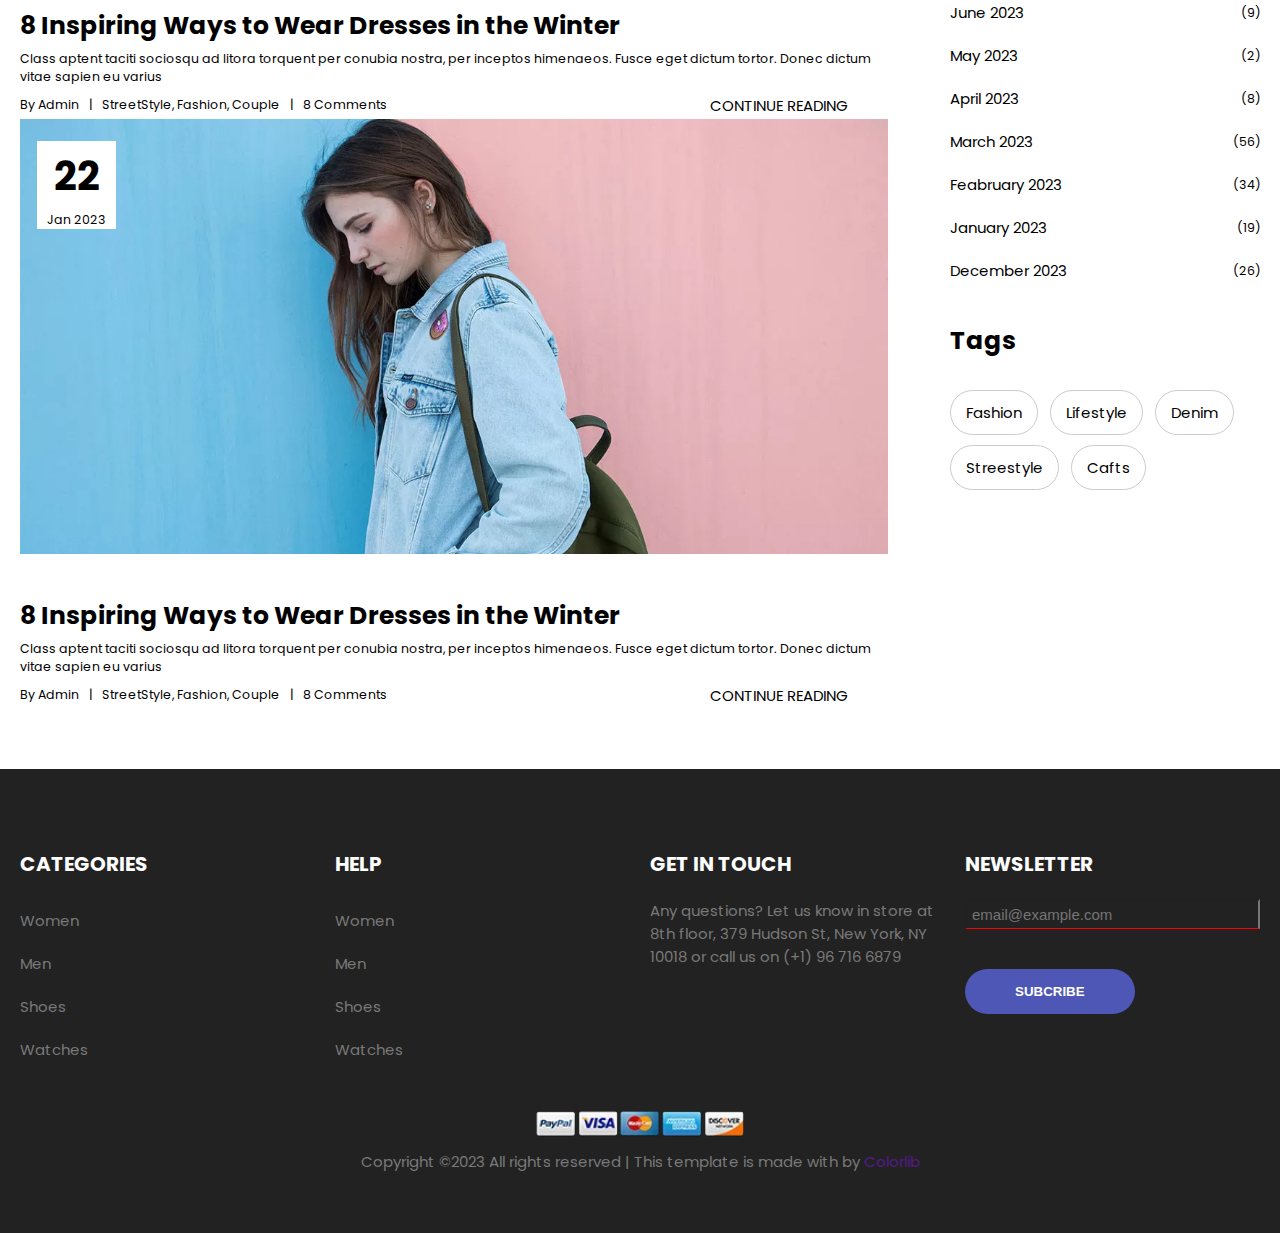
<file: blog.html>
<!DOCTYPE html>
<html lang="en">
<head>
    <meta charset="UTF-8">
    <meta http-equiv="X-UA-Compatible" content="IE=edge">
    <meta name="viewport" content="width=device-width, initial-scale=1.0">
    <title>Document</title>
    <link rel="stylesheet" href="https://cdnjs.cloudflare.com/ajax/libs/font-awesome/6.3.0/css/all.min.css" integrity="sha512-SzlrxWUlpfuzQ+pcUCosxcglQRNAq/DZjVsC0lE40xsADsfeQoEypE+enwcOiGjk/bSuGGKHEyjSoQ1zVisanQ==" crossorigin="anonymous" referrerpolicy="no-referrer" />
    <link rel="stylesheet" href="style/setting.css">
    <link rel="stylesheet" href="style/main.css">
    <link rel="stylesheet" href="style/shop-cart.css">
    <link rel="stylesheet" href="style/blog.css">
    <link rel="stylesheet" href="style/media.css"> 

</head>
<body>

    <!-- header starts -->

    <header class="header">
        <section class="header-top">
            <div>
                <span>Free shipping for standard order over $100</span>
            </div>
            <div>
                <a href="">Help & FAQs</a>
                <a href="">My Account</a>
                <a href="">EN</a>
                <a href="">USD</a>
                <div></div>
            </div>
        </section>
        <section class="header-bottom" id="header-bottom">
            <div class="logo">
                <!-- <H1>COZA <span>STORE</span></H1> -->
                <a href="index.html"><img src="asset/images/logo-01.png.webp" alt=""></a>
            </div>
            <div class="header-menu1">
                <nav class="nav ">
                    <span class="dropdown">
                        <span  class="dropbtn active">Home
                            <!-- <i class="fa fa-caret-down"></i> -->
                          </span>
                          <div class="dropdown-content-home">
                            <a href="index.html">Link 1</a>
                            <a href="#">Link 2</a>
                            <a href="#">Link 3</a>
                          </div>
                    </span>
                    <a href="shop.html">Shop</a>
                    <a href="features.html">Features</a>
                    <a href="blog.html">Blog</a>
                    <a href="about.html">About</a>
                    <a href="contact.html">Contact</a>
                    
                </nav>
                <div class="icons">
                    <i class="fa-solid fa-magnifying-glass"></i>
                    <i class="fa-solid fa-cart-shopping count" ></i>
                    <i class="fa-solid fa-heart count"></i>
                </div>
                <i class="fa-solid fa-bars" id="toggle-bars"></i>
                <nav class="dropdown-menu">
                    <div class="wrapper-dropdown-menu">
                        <span class="dropdown">
                            <span  class="dropbtn active">Home
                                <!-- <i class="fa fa-caret-down"></i> -->
                              </span>
                              <div class="dropdown-content-home">
                                <a href="#">Link 1</a>
                                <a href="#">Link 2</a>
                                <a href="#">Link 3</a>
                              </div>
                        </span>
                        <a href="shop.html">Shop</a>
                        <a href="features.html">Features</a>
                        <a href="blog.html">Blog</a>
                        <a href="abou.html">About</a>
                        <a href="contact.hmtl">Contact</a>
                        
                        <div class="icons">
                            <i class="fa-solid fa-magnifying-glass"></i>
                            <i class="fa-solid fa-cart-shopping count" ></i>
                            <i class="fa-solid fa-heart count"></i>
                        </div>
                    </div>
                </nav>
            </div>
        </section>
    </header>
    <!-- header ends -->


    <section class="banner-blog">
        <img src="asset/images/bg-02.jpg.webp" alt="">
        <span>Blog</span>
    </section>

    <section class="blog-main"> 
        <div class="blog-main-left">
            <div>
                <div class="blog-img">
                    <img src="asset/images/blog-04.jpg.webp" alt="">
                    <div>
                        <p>22</p>
                        <span>Jan 2023</span>
                    </div>
                </div>
                <h3>8 Inspiring Ways to Wear Dresses in the Winter</h3>
                <p>Class aptent taciti sociosqu ad litora torquent per conubia nostra, per inceptos himenaeos. Fusce eget dictum tortor. Donec dictum vitae sapien eu varius</p>
                <div class="align-center justify-between byadmin">
                    <div class="align-center">
                        <p>By Admin</p>
                        <span>|</span>
                        <p>StreetStyle, Fashion, Couple </p>
                        <span>|</span>
                        <p>8 Comments</p>
                    </div>
                    <div >
                        <a href="">CONTINUE READING</a>
                        <i class="fa-solid fa-arrow-right"></i>
                    </div>
                </div>
            </div>

            <div>
                <div class="blog-img">
                    <img src="asset/images/blog-05.jpg.webp" alt="">
                    <div>
                        <p>22</p>
                        <span>Jan 2023</span>
                    </div>
                </div>
                <h3>8 Inspiring Ways to Wear Dresses in the Winter</h3>
                <p>Class aptent taciti sociosqu ad litora torquent per conubia nostra, per inceptos himenaeos. Fusce eget dictum tortor. Donec dictum vitae sapien eu varius</p>
                <div class="align-center justify-between byadmin">
                    <div class="align-center">
                        <p>By Admin</p>
                        <span>|</span>
                        <p>StreetStyle, Fashion, Couple </p>
                        <span>|</span>
                        <p>8 Comments</p>
                    </div>
                    <div>
                        <a href="">CONTINUE READING</a>
                        <i class="fa-solid fa-arrow-right"></i>
                    </div>
                </div>
            </div>

            <div>
                <div class="blog-img">
                    <img src="asset/images/blog-06.jpg.webp" alt="">
                    <div>
                        <p>22</p>
                        <span>Jan 2023</span>
                    </div>
                </div>
                <h3>8 Inspiring Ways to Wear Dresses in the Winter</h3>
                <p>Class aptent taciti sociosqu ad litora torquent per conubia nostra, per inceptos himenaeos. Fusce eget dictum tortor. Donec dictum vitae sapien eu varius</p>
                <div class="align-center justify-between byadmin">
                    <div class="align-center">
                        <p>By Admin</p>
                        <span>|</span>
                        <p>StreetStyle, Fashion, Couple </p>
                        <span>|</span>
                        <p>8 Comments</p>
                    </div>
                    <div>
                        <a href="">CONTINUE READING</a>
                        <i class="fa-solid fa-arrow-right"></i>
                    </div>
                </div>
            </div>
        </div>

        <div class="blog-main-right">
            <div class="side-menu">
                <div class="side-menu-search">
                    <input type="text" placeholder="search">
                    <i class="fa-solid fa-magnifying-glass"></i>
                </div>
                <div class="Categories">
                    <h4>Categories</h4>

                    <div>
                        <a href="#">Fashion</a>
                        <a href="#">Beauty</a>
                        <a href="#">Stress Style</a>
                        <a href="#">Life Style</a>
                        <a href="#">DIY & Crafts</a>
                    </div>
                </div>

                <div class="featured-prduct">
                    <h4>Featured Products</h4>
                    <div class="featured-prduct-item">
                        <img src="asset/images/product-min-01.jpg.webp" alt="">
                        <div class="">
                            <a href="">white Shirt With pleat Detail Back</a>
                            <span>$19.00</span>
                        </div>
                    </div>
                    <div class="featured-prduct-item">
                        <img src="asset/images/product-min-02.jpg.webp" alt="">
                        <div>
                            <a href="">white Shirt With pleat Detail Back</a>
                            <span>$19.00</span>
                        </div>
                    </div>
                    <div class="featured-prduct-item">
                        <img src="asset/images/product-min-03.jpg.webp" alt="">
                        <div>
                            <a href="">white Shirt With pleat Detail Back</a>
                            <span>$19.00</span>
                        </div>
                    </div>
                </div>

                <div class="archive">
                    <h4>Archive</h4>
                    <div>
                        <div>
                            <a href="">July 2023</a> 
                            <span>(20)</span>
                        </div>
                        <div>
                            <a href="">June 2023</a> 
                            <span>(9)</span>
                        </div>
                        <div>
                            <a href="">May 2023</a> 
                            <span>(2)</span>
                        </div>
                        <div>
                            <a href="">April 2023</a> 
                            <span>(8)</span>
                        </div>
                        <div>
                            <a href="">March 2023</a> 
                            <span>(56)</span>
                        </div>
                        <div>
                            <a href="">Feabruary 2023</a> 
                            <span>(34)</span>
                        </div>

                        <div>
                            <a href="">January 2023</a> 
                            <span>(19)</span>
                        </div>
                        <div>
                            <a href="">December 2023</a> 
                            <span>(26)</span>
                        </div>
                    </div>
                </div>


                <div class="tags">
                    <h4>Tags</h4>
                    <div>
                        <a href="">Fashion</a>
                        <a href="">Lifestyle</a>
                        <a href="">Denim</a>
                        <a href="">Streestyle</a>
                        <a href="">Cafts</a>
                    </div>
                </div>
            </div>
        </div>
    </section>

    <div>

    </div>

    <!-- footer starts -->
    <footer class="footer">
        <div class="footer-top">
            <div >
                <h6>CATEGORIES</h6>
                <ul>
                    <li><a href="">Women</a></li>
                    <li><a href="">Men</a></li>
                    <li><a href="">Shoes</a></li>
                    <li><a href="">Watches</a></li>
                </ul>
            </div>
            <div>
                <h6>HELP</h6>
                <ul>
                    <li><a href="">Women</a></li>
                    <li><a href="">Men</a></li>
                    <li><a href="">Shoes</a></li>
                    <li><a href="">Watches</a></li>
                </ul>
            </div>
            <div>
                <h6>GET IN TOUCH</h6>
                <span>Any questions? Let us know in store at 8th floor, 379 Hudson St, New York, NY 10018 or call us on (+1) 96 716 6879</span>
                <div>
                    <i class="fa-brands fa-facebook"></i>
                    <i class="fa-brands fa-instagram"></i>
                    <i class="fa-brands fa-pinterest"></i>
                </div>
            </div>
            <div>
                <h6>NEWSLETTER</h6>
                
                <label for="">
                    <input type="text" placeholder="email@example.com">
                </label>
                <button class="subcribe">SUBCRIBE</button>
            </div>
        </div>
        <div class="footter-bottom">
            <div class="footer-icons">
                <img src="asset/icons/icon-pay-01.png.webp" alt="">
                <img src="asset/icons/icon-pay-02.png.webp" alt="">
                <img src="asset/icons/icon-pay-03.png.webp" alt="">
                <img src="asset/icons/icon-pay-04.png.webp" alt="">
                <img src="asset/icons/icon-pay-05.png.webp" alt="">
            </div>
            <span>Copyright ©2023 All rights reserved | This template is made with  by <a href="">Colorlib</a></span>
        </div>


    </footer>
    <!-- footer ends -->






    

    <script>
        
        // heart active starts
        let heart_active = document.querySelector('.fa-heart');
        heart_active.onclick = () =>{
            heart_active.classList.toggle('active');
        }
        // heart active ends
    </script>

    <script>
        // show hide dropmenu starts 
    let btn_bars = document.querySelector('#toggle-bars');
    let dropdown_menu = document.querySelector('.dropdown-menu');

    btn_bars.onclick = () => {
         if(  dropdown_menu.style.display=='block'){
             dropdown_menu.style.display='none'
         }else{
             dropdown_menu.style.display='block'
         }
     }
     //show hide dropmenu ends 
    </script>
</body>
</html>
</file>
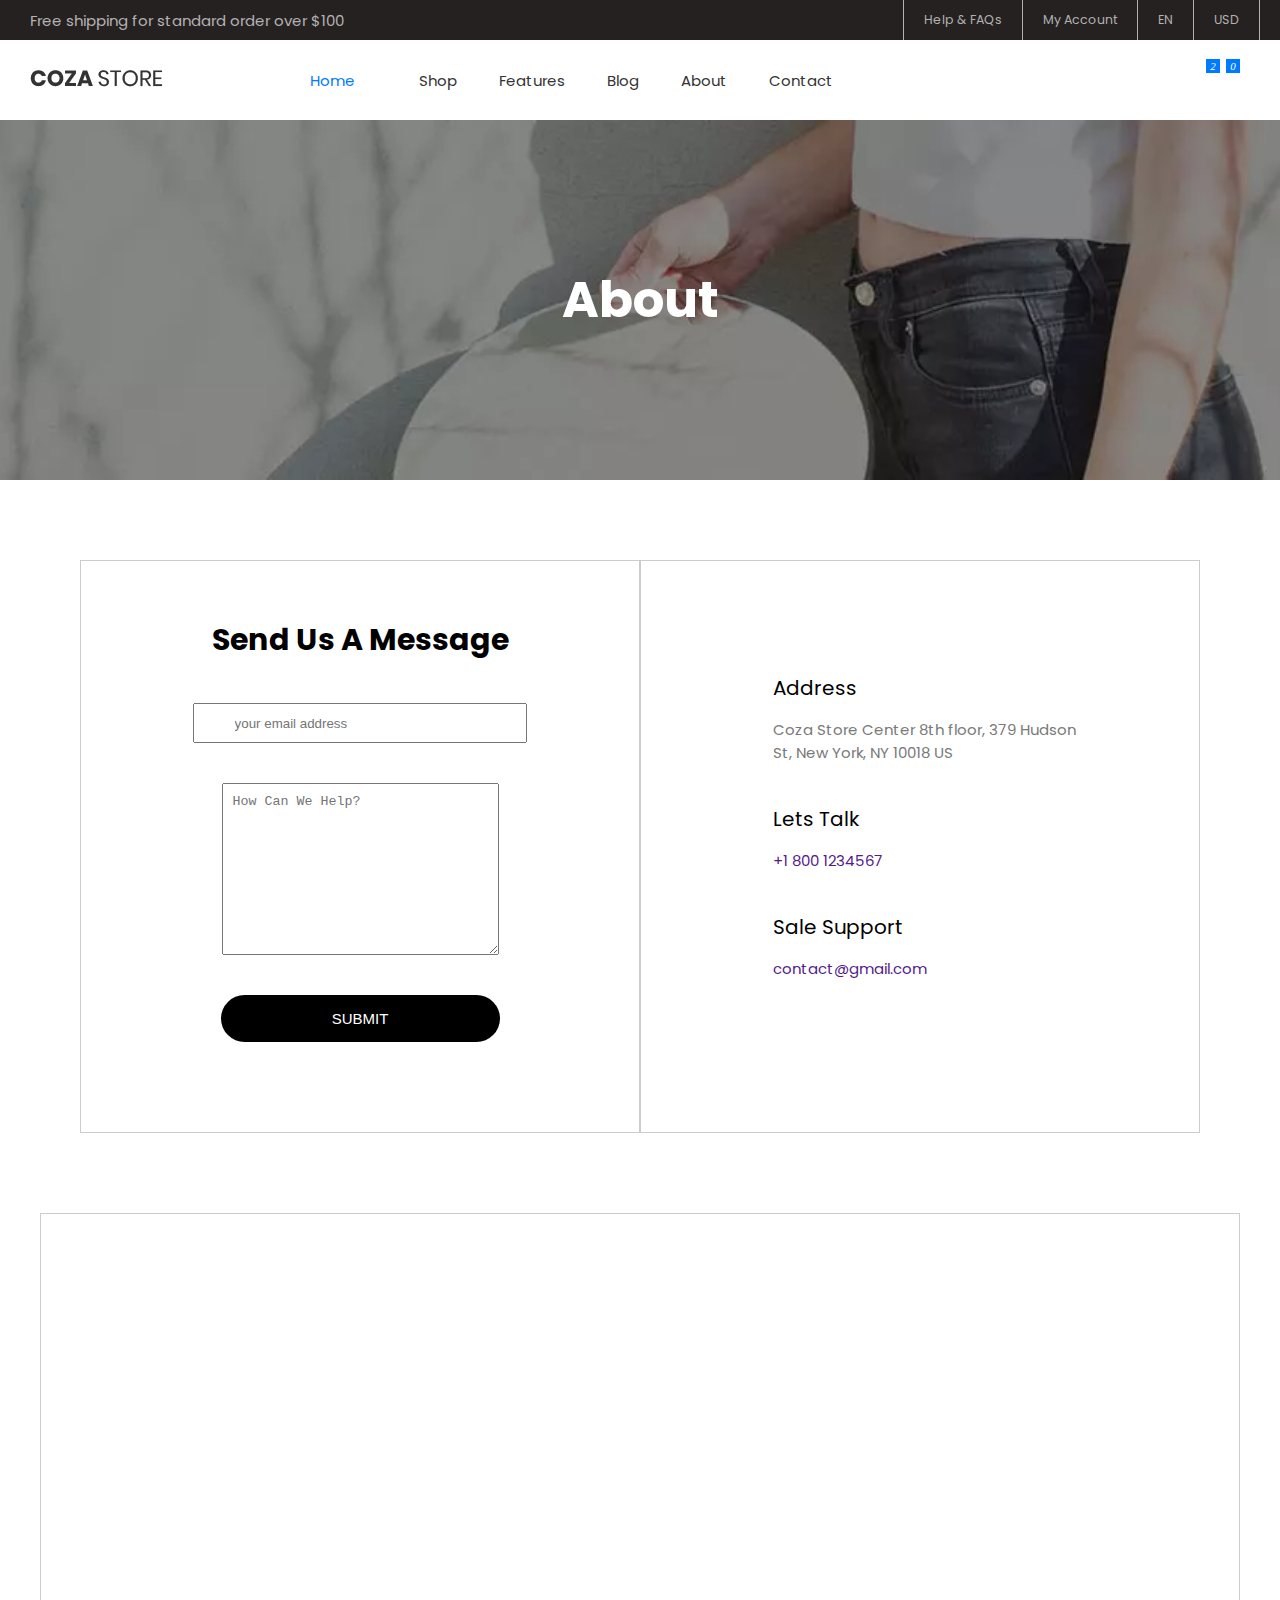
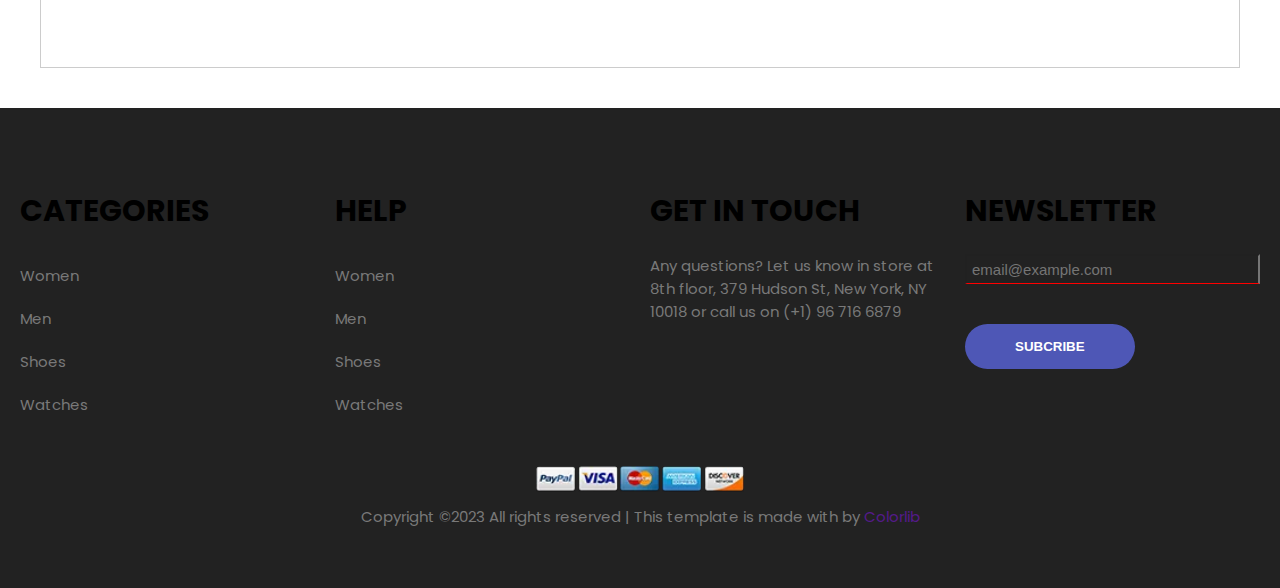
<file: contact.html>
<!DOCTYPE html>
<html lang="en">
<head>
    <meta charset="UTF-8">
    <meta http-equiv="X-UA-Compatible" content="IE=edge">
    <meta name="viewport" content="width=device-width, initial-scale=1.0">
    <title>Document</title>
    <link rel="stylesheet" href="https://cdnjs.cloudflare.com/ajax/libs/font-awesome/6.3.0/css/all.min.css" integrity="sha512-SzlrxWUlpfuzQ+pcUCosxcglQRNAq/DZjVsC0lE40xsADsfeQoEypE+enwcOiGjk/bSuGGKHEyjSoQ1zVisanQ==" crossorigin="anonymous" referrerpolicy="no-referrer" />
    <link rel="stylesheet" href="style/setting.css">
    <link rel="stylesheet" href="style/main.css">
    <link rel="stylesheet" href="style/shop-cart.css">
    <link rel="stylesheet" href="style/contact.css">
    <link rel="stylesheet" href="style/media.css"> 

</head>
<body>

    <!-- header starts -->

    <header class="header">
        <section class="header-top">
            <div>
                <span>Free shipping for standard order over $100</span>
            </div>
            <div>
                <a href="">Help & FAQs</a>
                <a href="">My Account</a>
                <a href="">EN</a>
                <a href="">USD</a>
                <div></div>
            </div>
        </section>
        <section class="header-bottom" id="header-bottom">
            <div class="logo">
                <!-- <H1>COZA <span>STORE</span></H1> -->
                <a href="index.html"><img src="asset/images/logo-01.png.webp" alt=""></a>
            </div>
            <div class="header-menu1">
                <nav class="nav ">
                    <span class="dropdown">
                        <span  class="dropbtn active">Home
                            <!-- <i class="fa fa-caret-down"></i> -->
                          </span>
                          <div class="dropdown-content-home">
                            <a href="index.html">Link 1</a>
                            <a href="#">Link 2</a>
                            <a href="#">Link 3</a>
                          </div>
                    </span>
                    <a href="shop.html">Shop</a>
                    <a href="features.html">Features</a>
                    <a href="blog.html">Blog</a>
                    <a href="about.html">About</a>
                    <a href="contact.html">Contact</a>
                    
                </nav>
                <div class="icons">
                    <i class="fa-solid fa-magnifying-glass"></i>
                    <i class="fa-solid fa-cart-shopping count" ></i>
                    <i class="fa-solid fa-heart count"></i>
                </div>
                <i class="fa-solid fa-bars" id="toggle-bars"></i>
                <nav class="dropdown-menu">
                    <div class="wrapper-dropdown-menu">
                        <span class="dropdown">
                            <span  class="dropbtn active">Home
                                <!-- <i class="fa fa-caret-down"></i> -->
                              </span>
                              <div class="dropdown-content-home">
                                <a href="#">Link 1</a>
                                <a href="#">Link 2</a>
                                <a href="#">Link 3</a>
                              </div>
                        </span>
                        <a href="shop.html">Shop</a>
                        <a href="features.html">Features</a>
                        <a href="blog.html">Blog</a>
                        <a href="abou.html">About</a>
                        <a href="contact.hmtl">Contact</a>
                        
                        <div class="icons">
                            <i class="fa-solid fa-magnifying-glass"></i>
                            <i class="fa-solid fa-cart-shopping count" ></i>
                            <i class="fa-solid fa-heart count"></i>
                        </div>
                    </div>
                </nav>
            </div>
        </section>
    </header>
    <!-- header ends -->


    <section class="banner-contact">
        <img src="asset/images/bg-01.jpg.webp" alt="">
        <span>About</span>
    </section>

    <section class="main-contact">
        <div class="main-contact-left">
            <h6>Send Us A Message</h6>
            <div class="contact-search">
                <i class="fa-solid fa-envelope"></i>
                <input type="text" placeholder="your email address">
            </div>
            <textarea name="" id="" cols="30" rows="10" placeholder="How Can We Help?"></textarea>
            <button>SUBMIT</button>
        </div>

        <div class="main-contact-right">
            <div class="contact-right-items">
                <i class="fa-solid fa-location-dot"></i>
                <div>
                    <span>Address</span>
                    <p>Coza Store Center 8th floor, 379 Hudson St, New York, NY 10018 US</p>
                </div>
            </div>
            <div class="contact-right-items ">
                <i class="fa-solid fa-phone"></i>
                <div>
                    <span>Lets Talk</span>
                    <a href="">+1 800 1234567</a>
                </div>
            </div>
            <div class="contact-right-items">
                <i class="fa-sharp fa-solid fa-envelope"></i>
                <div>
                    <span>Sale Support</span>
                    <a href="">contact@gmail.com</a>
                </div>
            </div>
        </div>
    </section>

    <section class="maps">
        <div id="map">
            <iframe src="https://www.google.com/maps/embed?pb=!1m18!1m12!1m3!
            1d3723.8977453149246!2d105.83245751424809!3d21.036777085994046!
            2m3!1f0!2f0!3f0!3m2!1i1024!2i768!4f13.1!3m3!1m2!
            1s0x3135aba15ec15d17%3A0x620e85c2cfe14d4c!2zTMSDbmcgSOG7kyBDaMOtIE1pbmg!
            5e0!3m2!1svi!2sus!4v1501056274257" width="600" height="450"
            frameborder="0" style="border:0" allowfullscreen></iframe>
        </div>
    </section>

    <!-- footer starts -->
    <footer class="footer">
        <div class="footer-top">
            <div >
                <h6>CATEGORIES</h6>
                <ul>
                    <li><a href="">Women</a></li>
                    <li><a href="">Men</a></li>
                    <li><a href="">Shoes</a></li>
                    <li><a href="">Watches</a></li>
                </ul>
            </div>
            <div>
                <h6>HELP</h6>
                <ul>
                    <li><a href="">Women</a></li>
                    <li><a href="">Men</a></li>
                    <li><a href="">Shoes</a></li>
                    <li><a href="">Watches</a></li>
                </ul>
            </div>
            <div>
                <h6>GET IN TOUCH</h6>
                <span>Any questions? Let us know in store at 8th floor, 379 Hudson St, New York, NY 10018 or call us on (+1) 96 716 6879</span>
                <div>
                    <i class="fa-brands fa-facebook"></i>
                    <i class="fa-brands fa-instagram"></i>
                    <i class="fa-brands fa-pinterest"></i>
                </div>
            </div>
            <div>
                <h6>NEWSLETTER</h6>
                
                <label for="">
                    <input type="text" placeholder="email@example.com">
                </label>
                <button class="subcribe">SUBCRIBE</button>
            </div>
        </div>
        <div class="footter-bottom">
            <div class="footer-icons">
                <img src="asset/icons/icon-pay-01.png.webp" alt="">
                <img src="asset/icons/icon-pay-02.png.webp" alt="">
                <img src="asset/icons/icon-pay-03.png.webp" alt="">
                <img src="asset/icons/icon-pay-04.png.webp" alt="">
                <img src="asset/icons/icon-pay-05.png.webp" alt="">
            </div>
            <span>Copyright ©2023 All rights reserved | This template is made with  by <a href="">Colorlib</a></span>
        </div>


    </footer>
    <!-- footer ends -->






    
    <script>
        
        // heart active starts
        let heart_active = document.querySelector('.fa-heart');
        heart_active.onclick = () =>{
            heart_active.classList.toggle('active');
        }
        // heart active ends
    </script>


    <script>
        // show hide dropmenu starts 
    let btn_bars = document.querySelector('#toggle-bars');
    let dropdown_menu = document.querySelector('.dropdown-menu');

    btn_bars.onclick = () => {
         if(  dropdown_menu.style.display=='block'){
             dropdown_menu.style.display='none'
         }else{
             dropdown_menu.style.display='block'
         }
     }
     //show hide dropmenu ends 
    </script>
</body>
</html>
</file>
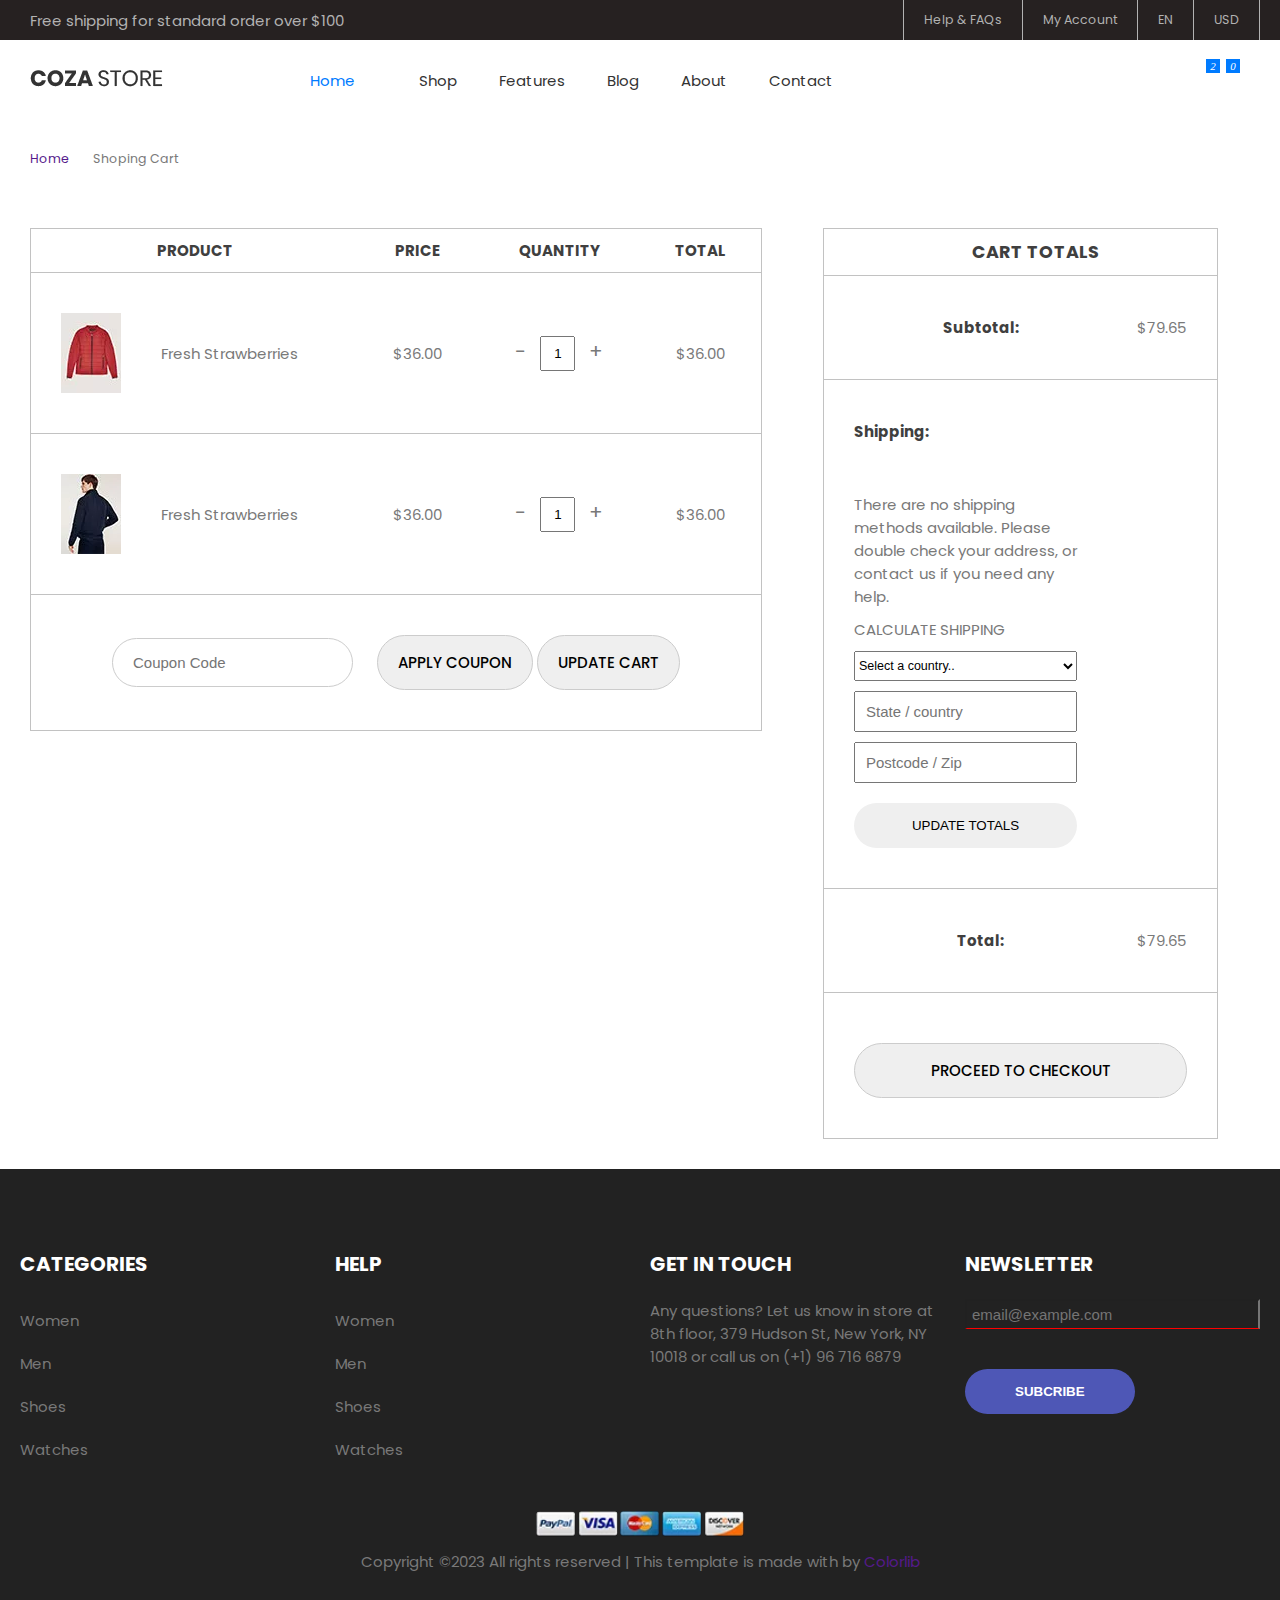
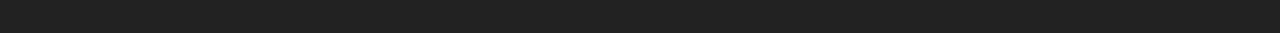
<file: features.html>
<!DOCTYPE html>
<html lang="en">
<head>
    <meta charset="UTF-8">
    <meta http-equiv="X-UA-Compatible" content="IE=edge">
    <meta name="viewport" content="width=device-width, initial-scale=1.0">
    <title>Document</title>
    <link rel="stylesheet" href="https://cdnjs.cloudflare.com/ajax/libs/font-awesome/6.3.0/css/all.min.css" integrity="sha512-SzlrxWUlpfuzQ+pcUCosxcglQRNAq/DZjVsC0lE40xsADsfeQoEypE+enwcOiGjk/bSuGGKHEyjSoQ1zVisanQ==" crossorigin="anonymous" referrerpolicy="no-referrer" />
    <link rel="stylesheet" href="style/setting.css">
    <link rel="stylesheet" href="style/main.css">
    <link rel="stylesheet" href="style/shop-cart.css">
    <link rel="stylesheet" href="style/media.css"> 

</head>
<body>

    <!-- header starts -->

    <header class="header">
        <section class="header-top">
            <div>
                <span>Free shipping for standard order over $100</span>
            </div>
            <div>
                <a href="">Help & FAQs</a>
                <a href="">My Account</a>
                <a href="">EN</a>
                <a href="">USD</a>
                <div></div>
            </div>
        </section>
        <section class="header-bottom" id="header-bottom">
            <div class="logo">
                <!-- <H1>COZA <span>STORE</span></H1> -->
                <a href="index.html"><img src="asset/images/logo-01.png.webp" alt=""></a>
            </div>
            <div class="header-menu1">
                <nav class="nav ">
                    <span class="dropdown">
                        <span  class="dropbtn active">Home
                            <!-- <i class="fa fa-caret-down"></i> -->
                          </span>
                          <div class="dropdown-content-home">
                            <a href="index.html">Link 1</a>
                            <a href="#">Link 2</a>
                            <a href="#">Link 3</a>
                          </div>
                    </span>
                    <a href="shop.html">Shop</a>
                    <a href="features.html">Features</a>
                    <a href="blog.html">Blog</a>
                    <a href="about.htmml">About</a>
                    <a href="contact.html">Contact</a>
                    
                </nav>
                <div class="icons">
                    <i class="fa-solid fa-magnifying-glass"></i>
                    <i class="fa-solid fa-cart-shopping count" ></i>
                    <i class="fa-solid fa-heart count"></i>
                </div>
                <i class="fa-solid fa-bars" id="toggle-bars"></i>
                <nav class="dropdown-menu">
                    <div class="wrapper-dropdown-menu">
                        <span class="dropdown">
                            <span  class="dropbtn active">Home
                                <!-- <i class="fa fa-caret-down"></i> -->
                              </span>
                              <div class="dropdown-content-home">
                                <a href="#">Link 1</a>
                                <a href="#">Link 2</a>
                                <a href="#">Link 3</a>
                              </div>
                        </span>
                        <a href="#">Shop</a>
                        <a href="#">Features</a>
                        <a href="#">Blog</a>
                        <a href="#">About</a>
                        <a href="#">Contact</a>
                        
                        <div class="icons">
                            <i class="fa-solid fa-magnifying-glass"></i>
                            <i class="fa-solid fa-cart-shopping count" ></i>
                            <i class="fa-solid fa-heart count"></i>
                        </div>
                    </div>
                </nav>
            </div>
        </section>
    </header>
    <!-- header ends -->


    <section class="shoping-cart">
        <div>
            <a href="">Home</a>
            <i class="fa-solid fa-chevron-right"></i>
            <span>Shoping Cart</span>
        </div>
    </section>



    <section class="shop-product-detail">
        <div>
            <table>
                <tr>
                  <th>PRODUCT	</th>
                  <th>PRICE</th>
                  <th>QUANTITY	</th>
                  <th>TOTAL</th>
                </tr>
                <tr>
                  <td class="product-img">
                    <img src="asset/images/item-cart-04.jpg.webp" alt="">
                    <span>	Fresh Strawberries</span>
                  </td>
                  <td>$36.00</td>
                  <td>
                    <div>
                        <span class="muti-add">-</span>
                        <input type="text" id="sl" value="1">
                        <span class="muti-add">+</span>
                    </div>
                  </td>
                  <td>$36.00</td>
                </tr>
                <tr>
                    <td class="product-img">
                      <img class="" src="asset/images/item-cart-05.jpg.webp" alt="">
                      <span>	Fresh Strawberries</span>
                    </td>
                    <td>$36.00</td>
                    <td>
                        <div>
                            <span class="muti-add">-</span>
                            <input type="text" id="sl" value="1">
                            <span class="muti-add">+</span>
                        </div>
                    </td>
                    <td>$36.00</td>
                  </tr>                       
                  <tr>
                    <td colspan="4">
                        <input type="text" placeholder="Coupon Code" class="coupon-code">
                        <button>APPLY COUPON</button>
                        <button>UPDATE CART</button>
                    </td>
                    
                  </tr>
              
              </table>
        </div>
        <div class="CART-TOTALS">
           <table>     
            <tr>
                <th colspan="2">
                <h3>CART TOTALS</h3>
                </th>
            </tr>
            <tr>
                <th>Subtotal:</th>
                <td>$79.65</td>
            </tr>
         
            <tr>
                <th id="shipping">Shipping: </th>
                <td class="td-shipping">
                    <p>There are no shipping methods available. Please double check your address, or contact us if you need any help.</p>
                    <span>CALCULATE SHIPPING</span>
                    <!-- <div class="country">
                        <button class="countrybtn">Select a country ..<i class="fa-solid fa-chevron-down sl-i"></i></button>
                        <div class="country-content">
                          <a href="#">US</a>
                          <a href="#">Link 2</a>
                          <a href="#">Link 3</a>
                        </div>
                    </div> -->
                    <select class="country">
                        <option value="0">Select a country..</option>
                        <option value="1">USA</option>
                        <option value="2">JAPAN</option>
                        <option value="3">KOREA</option>
                    <input type="text" placeholder="State / country">
                    <input type="text" placeholder="Postcode / Zip">
                    <button>UPDATE TOTALS</button>
                </td>
            </tr>

            <tr>
                <th>Total:</th>
                <td>$79.65</td>
            </tr>
            <tr>
                <td colspan="2"><button class="checked-out">PROCEED TO CHECKOUT</button></td>          
            </tr>
           </table>
        </div>
    </section>


    <!-- footer starts -->
    <footer class="footer">
        <div class="footer-top">
            <div >
                <h6>CATEGORIES</h6>
                <ul>
                    <li><a href="">Women</a></li>
                    <li><a href="">Men</a></li>
                    <li><a href="">Shoes</a></li>
                    <li><a href="">Watches</a></li>
                </ul>
            </div>
            <div>
                <h6>HELP</h6>
                <ul>
                    <li><a href="">Women</a></li>
                    <li><a href="">Men</a></li>
                    <li><a href="">Shoes</a></li>
                    <li><a href="">Watches</a></li>
                </ul>
            </div>
            <div>
                <h6>GET IN TOUCH</h6>
                <span>Any questions? Let us know in store at 8th floor, 379 Hudson St, New York, NY 10018 or call us on (+1) 96 716 6879</span>
                <div>
                    <i class="fa-brands fa-facebook"></i>
                    <i class="fa-brands fa-instagram"></i>
                    <i class="fa-brands fa-pinterest"></i>
                </div>
            </div>
            <div>
                <h6>NEWSLETTER</h6>
                
                <label for="">
                    <input type="text" placeholder="email@example.com">
                </label>
                <button class="subcribe">SUBCRIBE</button>
            </div>
        </div>
        <div class="footter-bottom">
            <div class="footer-icons">
                <img src="asset/icons/icon-pay-01.png.webp" alt="">
                <img src="asset/icons/icon-pay-02.png.webp" alt="">
                <img src="asset/icons/icon-pay-03.png.webp" alt="">
                <img src="asset/icons/icon-pay-04.png.webp" alt="">
                <img src="asset/icons/icon-pay-05.png.webp" alt="">
            </div>
            <span>Copyright ©2023 All rights reserved | This template is made with  by <a href="">Colorlib</a></span>
        </div>


    </footer>
    <!-- footer ends -->




    <!-- <script>
        document.querySelector('.countrybtn').addEventListener('click',() =>{
            if(document.querySelector('.country-content').style.display==='flex'){
                document.querySelector('.country-content').style.display='none';
                document.querySelector('.sl-i').classList.remove('fa-chevron-up');
                document.querySelector('.sl-i').classList.add('fa-chevron-down');
            }else{
                document.querySelector('.country-content').style.display='flex';
                document.querySelector('.sl-i').classList.remove('fa-chevron-down');
                document.querySelector('.sl-i').classList.add('fa-chevron-up');

            }
        })
    </script> -->
    

    <script>
        
        // heart active starts
        let heart_active = document.querySelector('.fa-heart');
        heart_active.onclick = () =>{
            heart_active.classList.toggle('active');
        }
        // heart active ends
    </script>

    <script>
        // show hide dropmenu starts 
    let btn_bars = document.querySelector('#toggle-bars');
    let dropdown_menu = document.querySelector('.dropdown-menu');

    btn_bars.onclick = () => {
         if(  dropdown_menu.style.display=='block'){
             dropdown_menu.style.display='none'
         }else{
             dropdown_menu.style.display='block'
         }
     }
     //show hide dropmenu ends 
    </script>
</body>
</html>
</file>
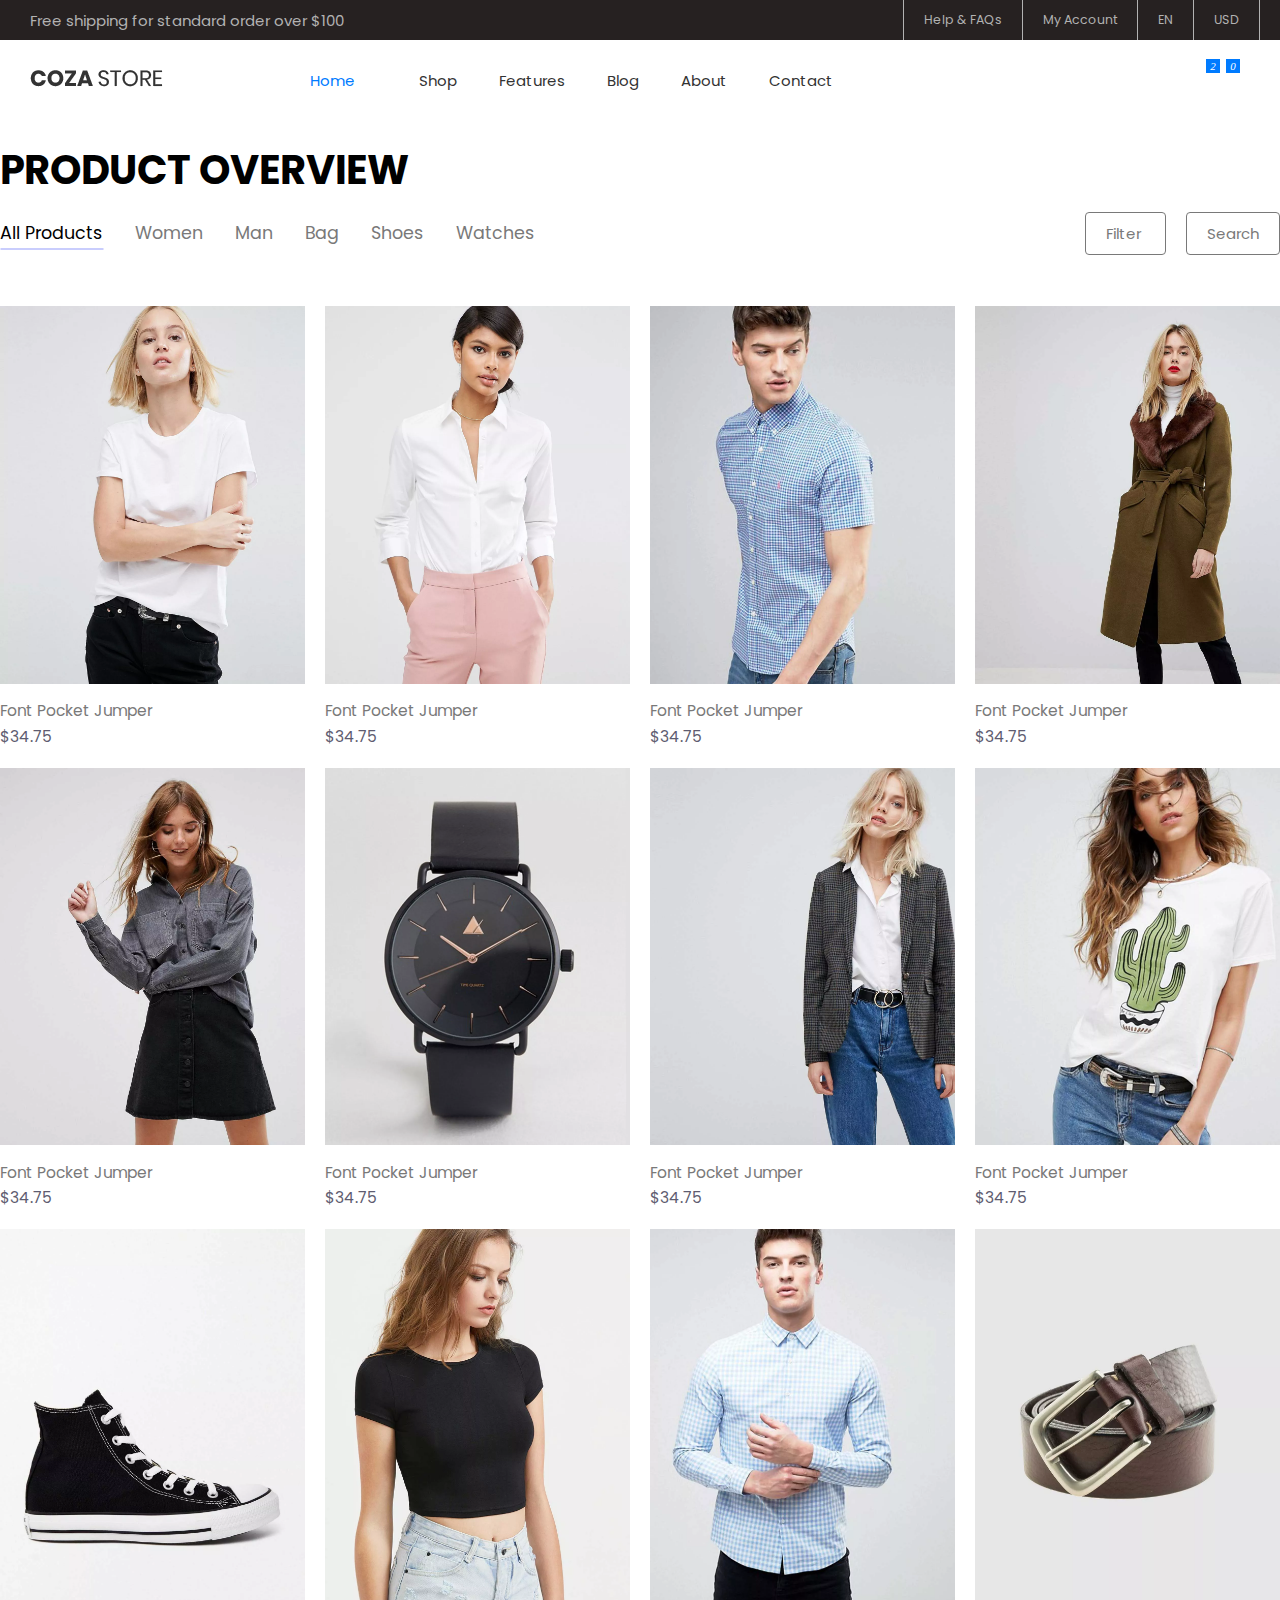
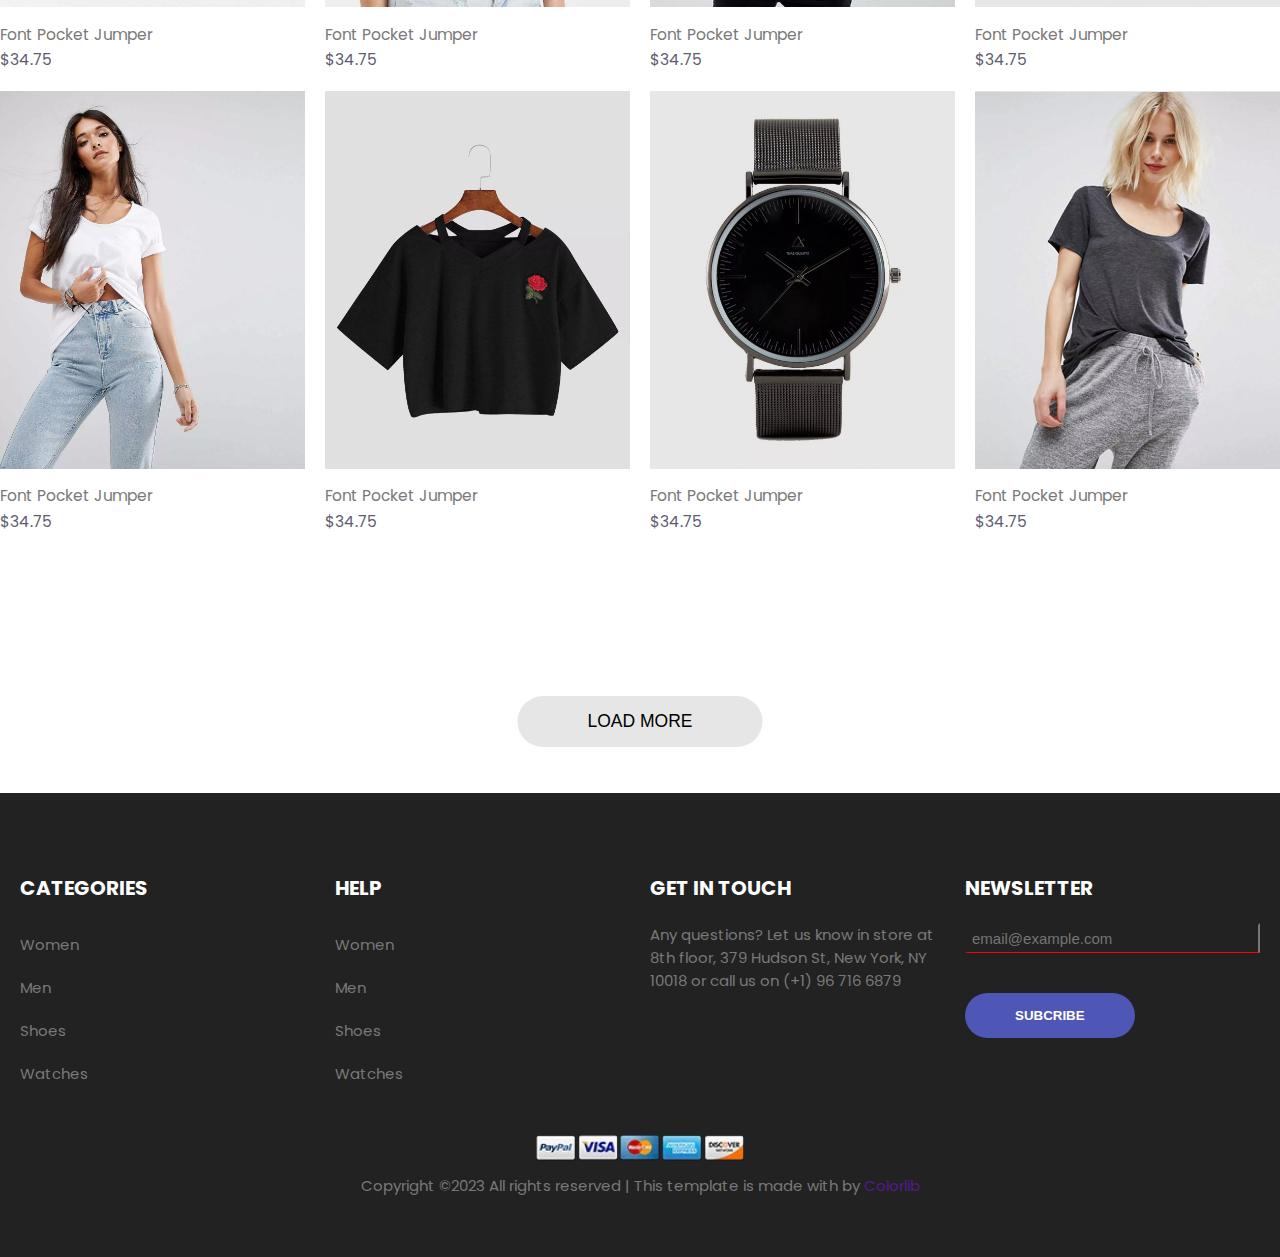
<file: shop.html>
<!DOCTYPE html>
<html lang="en">
<head>
    <meta charset="UTF-8">
    <meta http-equiv="X-UA-Compatible" content="IE=edge">
    <meta name="viewport" content="width=device-width, initial-scale=1.0">
    <title>Document</title>
    <link rel="stylesheet" href="https://cdnjs.cloudflare.com/ajax/libs/font-awesome/6.3.0/css/all.min.css" integrity="sha512-SzlrxWUlpfuzQ+pcUCosxcglQRNAq/DZjVsC0lE40xsADsfeQoEypE+enwcOiGjk/bSuGGKHEyjSoQ1zVisanQ==" crossorigin="anonymous" referrerpolicy="no-referrer" />
    <link rel="stylesheet" href="style/setting.css">
    <link rel="stylesheet" href="style/main.css">
    <link rel="stylesheet" href="style/media.css"> 

</head>
<body>
    <header class="header">
        <section class="header-top">
            <div>
                <span>Free shipping for standard order over $100</span>
            </div>
            <div>
                <a href="">Help & FAQs</a>
                <a href="">My Account</a>
                <a href="">EN</a>
                <a href="">USD</a>
                <div></div>
            </div>
        </section>
        <section class="header-bottom" id="header-bottom">
            <div class="logo">
                <!-- <H1>COZA <span>STORE</span></H1> -->
                <a href="index.html"><img src="asset/images/logo-01.png.webp" alt=""></a>
            </div>
            <div class="header-menu1">
                <nav class="nav ">
                    <span class="dropdown">
                        <span  class="dropbtn active">Home
                            <!-- <i class="fa fa-caret-down"></i> -->
                          </span>
                          <div class="dropdown-content-home">
                            <a href="index.html">Link 1</a>
                            <a href="#">Link 2</a>
                            <a href="#">Link 3</a>
                          </div>
                    </span>
                    <a href="shop.html">Shop</a>
                    <a href="features.html">Features</a>
                    <a href="#">Blog</a>
                    <a href="#">About</a>
                    <a href="#">Contact</a>
                    
                </nav>
                <div class="icons">
                    <i class="fa-solid fa-magnifying-glass"></i>
                    <i class="fa-solid fa-cart-shopping count" ></i>
                    <i class="fa-solid fa-heart count"></i>
                </div>
                <i class="fa-solid fa-bars" id="toggle-bars"></i>
                <nav class="dropdown-menu">
                    <div class="wrapper-dropdown-menu">
                        <span class="dropdown">
                            <span  class="dropbtn active">Home
                                <!-- <i class="fa fa-caret-down"></i> -->
                              </span>
                              <div class="dropdown-content-home">
                                <a href="#">Link 1</a>
                                <a href="#">Link 2</a>
                                <a href="#">Link 3</a>
                              </div>
                        </span>
                        <a href="#">Shop</a>
                        <a href="#">Features</a>
                        <a href="#">Blog</a>
                        <a href="#">About</a>
                        <a href="#">Contact</a>
                        
                        <div class="icons">
                            <i class="fa-solid fa-magnifying-glass"></i>
                            <i class="fa-solid fa-cart-shopping count" ></i>
                            <i class="fa-solid fa-heart count"></i>
                        </div>
                    </div>
                </nav>
            </div>
        </section>
    </header>
    <!-- header ends -->

    <section class="product-overview">
        <h2>PRODUCT OVERVIEW</h2>

        <!-- list-menu-product -->
       <div class="list-menu-product">
        <nav>
            <ul>
                <li><a class="active" href="#">All Products</a></li>
                <li><a href="#">Women</a></li>
                <li><a href="#">Man</a></li>
                <li><a href="#">Bag</a></li>
                <li><a href="#">Shoes</a></li>
                <li><a href="#">Watches</a></li>
            </ul>
        </nav>
        <div>
            <a href="">
                <i class="fa-solid fa-filter"></i>
                <span>Filter</span>
            </a>
            <a href="">
                <i class="fa-solid fa-magnifying-glass"></i>
                <span>Search</span>
            </a>
        </div>
       </div>
        <!-- list-menu-product -->

       <section class="products">

            <div class="card-product">
                <div class="img">
                    <img src="asset/images/product-01.jpg.webp" alt="">
                    <a href="" id="" class="view">Quick View</a>
                
                </div>
                <div class="item-content">
                    <div>
                    <a href="">Font Pocket Jumper</a>
                    <i class="fa-solid fa-heart"></i>
                    </div>
                    <span>$34.75</span>
                </div>
            </div>
            <div class="card-product">
                <div class="img">
                    <img src="asset/images/product-02.jpg.webp" alt="">
                    <a href="" id="" class="view">Quick View</a>
                </div>
                <div class="item-content">
                    <div>
                    <a href="">Font Pocket Jumper</a>
                    <i class="fa-solid fa-heart count"></i>
                    </div>
                    <span>$34.75</span>
                </div>
            </div>
            <div class="card-product">
                <div class="img">
                    <img src="asset/images/product-03.jpg.webp" alt="">
                    <a href="" id="" class="view">Quick View</a>
               
                </div>
                <div class="item-content">
                    <div>
                    <a href="">Font Pocket Jumper</a>
                    <i class="fa-solid fa-heart count"></i>
                    </div>
                    <span>$34.75</span>
                </div>
            </div>
            <div class="card-product">
                <div class="img">
                    <img src="asset/images/product-04.jpg.webp" alt="">
                    <a href="" id="" class="view">Quick View</a>
               
                </div>
                <div class="item-content">
                    <div>
                    <a href="">Font Pocket Jumper</a>
                    <i class="fa-solid fa-heart count"></i>
                    </div>
                    <span>$34.75</span>
                </div>
            </div>
            <div class="card-product">
                <div class="img">
                    <img src="asset/images/product-05.jpg.webp" alt="">
                    <a href="" id="" class="view">Quick View</a>
               
                </div>
                <div class="item-content">
                    <div>
                    <a href="">Font Pocket Jumper</a>
                    <i class="fa-solid fa-heart count"></i>
                    </div>
                    <span>$34.75</span>
                </div>
            </div>
            <div class="card-product">
                <div class="img">
                    <img src="asset/images/product-06.jpg.webp" alt="">
                    <a href="" id="" class="view">Quick View</a>
               
                </div>
                <div class="item-content">
                    <div>
                    <a href="">Font Pocket Jumper</a>
                    <i class="fa-solid fa-heart count"></i>
                    </div>
                    <span>$34.75</span>
                </div>
            </div>
            <div class="card-product">
                <div class="img">
                    <img src="asset/images/product-07.jpg.webp" alt="">
                    <a href="" id="" class="view">Quick View</a>
               
                </div>
                <div class="item-content">
                    <div>
                    <a href="">Font Pocket Jumper</a>
                    <i class="fa-solid fa-heart count"></i>
                    </div>
                    <span>$34.75</span>
                </div>
            </div>
            <div class="card-product">
                <div class="img">
                    <img src="asset/images/product-08.jpg.webp" alt="">
                    <a href="" id="" class="view">Quick View</a>
               
                </div>
                <div class="item-content">
                    <div>
                    <a href="">Font Pocket Jumper</a>
                    <i class="fa-solid fa-heart count"></i>
                    </div>
                    <span>$34.75</span>
                </div>
            </div>
            <div class="card-product">
                <div class="img">
                    <img src="asset/images/product-09.jpg.webp" alt="">
                    <a href="" id="" class="view">Quick View</a>
               
                </div>
                <div class="item-content">
                    <div>
                    <a href="">Font Pocket Jumper</a>
                    <i class="fa-solid fa-heart count"></i>
                    </div>
                    <span>$34.75</span>
                </div>
            </div>
            <div class="card-product">
                <div class="img">
                    <img src="asset/images/product-10.jpg.webp" alt="">
                    <a href="" id="" class="view">Quick View</a>
               
                </div>
                <div class="item-content">
                    <div>
                    <a href="">Font Pocket Jumper</a>
                    <i class="fa-solid fa-heart "></i>
                    </div>
                    <span>$34.75</span>
                </div>
            </div>
            <div class="card-product">
                <div class="img">
                    <img src="asset/images/product-11.jpg.webp" alt="">
                    <a href="" id="" class="view">Quick View</a>
               
                </div>
                <div class="item-content">
                    <div>
                    <a href="">Font Pocket Jumper</a>
                    <i class="fa-solid fa-heart "></i>
                    </div>
                    <span>$34.75</span>
                </div>
            </div>
            <div class="card-product">
                <div class="img">
                    <img src="asset/images/product-12.jpg.webp" alt="">
                    <a href="" id="" class="view">Quick View</a>
               
                </div>
                <div class="item-content">
                    <div>
                    <a href="">Font Pocket Jumper</a>
                    <i class="fa-solid fa-heart "></i>
                    </div>
                    <span>$34.75</span>
                </div>
            </div>
            <div class="card-product">
                <div class="img">
                    <img src="asset/images/product-13.jpg.webp" alt="">
                    <a href="" id="" class="view">Quick View</a>
               
                </div>
                <div class="item-content">
                    <div>
                    <a href="">Font Pocket Jumper</a>
                    <i class="fa-solid fa-heart " id="c_h"></i>
                    </div>
                    <span>$34.75</span>
                </div>
            </div>
            <div class="card-product">
                <div class="img">
                    <img src="asset/images/product-14.jpg.webp" alt="">
                    <a href="" id="" class="view">Quick View</a>
               
                </div>
                <div class="item-content">
                    <div>
                    <a href="">Font Pocket Jumper</a>
                    <i class="fa-solid fa-heart "></i>
                    </div>
                    <span>$34.75</span>
                </div>
            </div>
            <div class="card-product">
                <div class="img">
                    <img src="asset/images/product-15.jpg.webp" alt="">
                    <a href="" id="" class="view">Quick View</a>
               
                </div>
                <div class="item-content">
                    <div>
                    <a href="">Font Pocket Jumper</a>
                    <i class="fa-solid fa-heart "></i>
                    </div>
                    <span>$34.75</span>
                </div>
            </div>
            <div class="card-product">
                <div class="img">
                    <img src="asset/images/product-16.jpg.webp" alt="">
                    <a href="" id="" class="view">Quick View</a>
               
                </div>
                <div class="item-content">
                    <div>
                    <a href="">Font Pocket Jumper</a>
                    <i class="fa-solid fa-heart" id="c_h"></i>
                    </div>
                    <span>$34.75</span>
                </div>
            </div>          
       </section>

<!-- --------------women------------- -->
       
    


       
       <button class="load-more">LOAD MORE</button>



    </section>


    <section class="swal-overlay">
        <div class="swal-modal">
            <div class="">
            </div>
            <span>Only Check Trouser</span>
            <p>is added to wwishlist !</p>
            <button id="close-modal"> OK </button>
        </div>
    </section>

    <!-- footer starts -->
    <footer class="footer">
        <div class="footer-top">
            <div >
                <h6>CATEGORIES</h6>
                <ul>
                    <li><a href="">Women</a></li>
                    <li><a href="">Men</a></li>
                    <li><a href="">Shoes</a></li>
                    <li><a href="">Watches</a></li>
                </ul>
            </div>
            <div>
                <h6>HELP</h6>
                <ul>
                    <li><a href="">Women</a></li>
                    <li><a href="">Men</a></li>
                    <li><a href="">Shoes</a></li>
                    <li><a href="">Watches</a></li>
                </ul>
            </div>
            <div>
                <h6>GET IN TOUCH</h6>
                <span>Any questions? Let us know in store at 8th floor, 379 Hudson St, New York, NY 10018 or call us on (+1) 96 716 6879</span>
                <div>
                    <i class="fa-brands fa-facebook"></i>
                    <i class="fa-brands fa-instagram"></i>
                    <i class="fa-brands fa-pinterest"></i>
                </div>
            </div>
            <div>
                <h6>NEWSLETTER</h6>
                
                <label for="">
                    <input type="text" placeholder="email@example.com">
                </label>
                <button class="subcribe">SUBCRIBE</button>
            </div>
        </div>
        <div class="footter-bottom">
            <div class="footer-icons">
                <img src="asset/icons/icon-pay-01.png.webp" alt="">
                <img src="asset/icons/icon-pay-02.png.webp" alt="">
                <img src="asset/icons/icon-pay-03.png.webp" alt="">
                <img src="asset/icons/icon-pay-04.png.webp" alt="">
                <img src="asset/icons/icon-pay-05.png.webp" alt="">
            </div>
            <span>Copyright ©2023 All rights reserved | This template is made with  by <a href="">Colorlib</a></span>
        </div>


    </footer>
    <!-- footer ends -->







    <script>
        // show hide dropmenu starts 
    let btn_bars = document.querySelector('#toggle-bars');
    let dropdown_menu = document.querySelector('.dropdown-menu');

    btn_bars.onclick = () => {
         if(  dropdown_menu.style.display=='block'){
             dropdown_menu.style.display='none'
         }else{
             dropdown_menu.style.display='block'
         }
     }
     //show hide dropmenu ends 
    </script>

    <script>
        
        // heart active starts
        let heart_active = document.querySelector('.fa-heart');
        heart_active.onclick = () =>{
            heart_active.classList.toggle('active');
        }
        // heart active ends

    </script>

    <script>
        
        // <!-- scroll header sticky starts-->
        window.onscroll = function() {myFunction()};
        
        var header = document.getElementById("header-bottom");
        var sticky = header.offsetTop;
        
        function myFunction() {
          if (window.pageYOffset > sticky) {
            header.classList.add("sticky");
          } else {
            header.classList.remove("sticky");
          }
        }
        // <!-- scroll header sticky ends-->
    </script>

    <script>
          // let c_h = document.querySelectorAll('#c_h');
          let c_h = document.querySelectorAll('.products .card-product .item-content i'); 
            let swal_overlay = document.querySelector('.swal-overlay'); 
            console.log(c_h);
            console.log(swal_overlay);
            
            c_h.forEach(e => {
                e.addEventListener('click', () => {        
                    // document.querySelector('.swal-overlay').style.display = 'block'              
                    swal_overlay.style.display = 'block';
                    e.classList.add("acti");               
             });
            });
            swal_overlay.addEventListener('click', () => {        
                    swal_overlay.style.display = 'none'              
            });
            // document.querySelector('.swal-modal').addEventListener('click', () => {        
            //         swal_overlay.style.display = 'block'              
            // });
            document.querySelector('.swal-modal button').addEventListener('click', () => {        
                    swal_overlay.style.display = 'none'              
            });
    </script>




</body>
</html>
</file>
<file: style/setting.css>
@import url('https://fonts.googleapis.com/css2?family=Playfair+Display:wght@400;500;600;700;800;900&family=Poppins:wght@100;200;300;400;500;600;700;800;900&display=swap');

*{
    padding: 0;
    margin: 0;
    box-sizing: border-box;
}

html,
body{
    font-size: 62.5%;
    font-family: 'poppins';
    width: 100%;
    display: flex;
    align-items: center;
    justify-content: center;
    flex-direction: column;
    position: relative;
}





:root{
    --primary-color: red;
}


.flex{
    display: flex;
}

.justify-center{
    display: flex;
    justify-content: center;
}

.align-center{
    display: flex;
    align-items: center;
}

.justify-between{
    display: flex;
    justify-content: space-between;
}

.center{
    display: flex;
    justify-content: center;
    align-items: center;
}
</file>
<file: style/main.css>
/* header starts*/

.header{
    width: 100%;
    /* height: max-content; */
}

.header .header-top{
    display: flex;
    align-items: center;
    justify-content: space-between;
    background-color: rgb(38, 33, 33);
    color:#b2b2b2;
    width: 100%;
    height: 40px;
    padding: 0 2rem;

}


.header .header-top span{
    font-size: 1.5rem;
    padding: 0 1rem;
}
.header .header-top div{
    height: 100%;
    display: flex;
    align-items: center;
}

.header .header-top div a{
    font-size: 1.25rem;
    text-decoration: none;
    color: #b2b2b2;
    border-right: 1px solid #b2b2b2;
    height: 100%;
    padding: 0 2rem;
    display: flex;
    align-items: center;
}

.header .header-top a:first-child{
    border-left: 1px solid #b2b2b2;
}


.header .header-top a:hover{
    color: #007bff;
}
/* ------------------------- */
.header .header-bottom{
    width: 100%;
    height: 80px;
    background-color: rgb(255, 255, 255);
    display: flex;
    align-items: center;
    padding: 0 2rem;
    transition: all .2s linear;
    z-index: 99999;
}

.header .header-bottom .logo{
    padding: 0 1rem;
    font-size: 2rem;
    font-weight: bold;
    color: #4e4c4c;
    width: 250px;
}

.header .header-bottom .logo span{
    font-weight: 400;
    color: #333;
}

.header .header-bottom .header-menu1{
    width: calc(100% - 250px - 2rem);
    display: flex;
    align-items: center;
    justify-content: space-between;
    position: relative;
}

.header .header-bottom .header-menu1 span,
    .header .header-bottom .header-menu1 a{
    text-decoration: none;
    font-size: 1.5rem;
    color: #333;
    padding: 1rem 2rem;
    transition: all .3s linear;
}

.header .header-bottom .header-menu1 span.active{
    color: #007bff;
}

.header .header-bottom .header-menu1 a:hover{
    color: #007bff;
}



.header .header-bottom .header-menu1 .icons i{
    color: #333;
    padding: 0.5rem;
    cursor: pointer;
    margin-left: 1rem;
    position: relative;
    font-size: 2.25rem;

}
.header .header-bottom .header-menu1 .icons i:hover{
    color: #007bff;
}

.header .header-bottom .header-menu1 .icons .count::after{
    position: absolute;
    display: flex;
    width: 14px;
    height: 14px;
    content: '';
    background-color: #007bff;
    top: 0px;
    right: 0;
    /* border-radius: 50%; */
    z-index: 999;
    font-size: 11px;
    align-items: center;
    justify-content: center;
    z-index: 99;
    color: #fff;
    font-family: 'Times New Roman', Times, serif;
}

.header .header-bottom .header-menu1 .icons .fa-cart-shopping::after{
    content: '2';

}
.header .header-bottom .header-menu1 .icons .fa-heart::after{
    content: '0';

}

.header .header-bottom .header-menu1 .icons .fa-heart.active{
color: #007bff;
}



.fa-bars{
    font-size: 2.25rem;
    color:#333;
    display: none;
}


.dropdown-content-home{
    display: none;
  position: absolute;
  background-color: antiquewhite;
  width: 160px;
  height: 12s0px;
  border-radius: 4px;
  z-index: 9999;
}

.dropdown-content-home::before{
    content: '';
    border: 1.25rem solid;
    position: absolute;
    top: -2rem;
    left: 2.5rem;
    border-color: transparent transparent antiquewhite transparent;

}


.dropdown-content-home a {
    float: none;
    color: black;
    padding: 12px 16px;
    text-decoration: none;
    display: block;
    text-align: center;
    line-height: 100%;
    margin: 1rem 0;
    border-radius: 4px;
  }
.dropdown-content-home a:hover {
    background-color: #b2b2b2;
}



  .dropdown:hover .dropdown-content-home {
    display: block;
  }


/* ------------ */
.header-menu1 .dropdown-menu{
    display: none;
    z-index: 99999;
}

.header-menu1 .dropdown-menu .wrapper-dropdown-menu{
    display: flex;
    flex-direction: column;
    position: absolute;
    width: 100%;
    top: 5rem;
    left: 0;
    background-color: antiquewhite;
    padding: 1rem;
    border-radius: 4px;
    box-shadow: rgba(0, 0, 0, 0.4) 0px 2px 4px, rgba(0, 0, 0, 0.3) 0px 7px 13px -3px, rgba(0, 0, 0, 0.2) 0px -3px 0px inset;
}

.header-menu1 .dropdown-menu a:hover{
    background-color: #b2b2b2;
    border-radius: 4px;
}

.header-menu1 .dropdown-menu .icons{
    padding: 2rem;
}

.header-menu1 .dropdown-menu .icons i{
    margin:0  2rem;
}

.header-menu1 .dropdown-menu .icons i:hover{
    cursor: pointer;
    background-color: #3333332b;
    border-radius: 50%;
    color: #007bff;
}



.sticky {
    position: fixed;
    top: 0;
    width: 100%;
    box-shadow: rgb(38, 57, 77) 0px 20px 8px -15px;
  }

/* header ends */


/* slider starts */
 .slider{
    width: 100%;
    /* height: 98vh; */
    display: grid;
    grid-template-columns: auto;
    overflow: hidden;
    position: relative;
 }
 
 .slider .slide-item{
    width: 100%;
    height: calc(max-content / 3);
 }
 .slider .slide-item img{
    width: 100%;
    object-fit: cover;
    /* transition: all .4s linear; */

    animation-name: im-w;
    animation-duration: 3s;
    animation-iteration-count: 1;
    opacity: 1;
    transform: scale(1);
}


@keyframes im-w{
    0%{left: -40%; opacity: 0; transform: scale(1)}
    100%{left: 0%; opacity: 1; transform: scale(1.2);}
}
 .slider .slide-item .slide-content{
    width: 100%;
    height: 100%;
    position: absolute;
    top: 0;
    left: 2rem;
    /* transform: translateY(-50%); */
 }

 .slider .slide-item .slide-content span{
    font-size: 2.5rem;

    animation-name: span-w;
    animation-duration: 3s;
    animation-iteration-count: 1;
    position: absolute;
    left: 0;
    top: 25%;
    opacity: 1;
 }

 @keyframes span-w{
    0%{left: -40%; opacity: 0.7; transform: rotate(360deg)}
    100%{left: 0%; opacity: 1; transform: rotate(0deg);}
}


 .slider .slide-item .slide-content h2{
    font-family: 'Playfair Display';
    font-size: 6rem;
    margin-bottom: 4rem;
    text-transform: uppercase;
    animation-name: sld-text;
    animation-duration: 4s;
    animation-iteration-count: 1;
    position: absolute;
    left: 0;
    top:30%;
    opacity: 1;
}

@keyframes sld-text{
    0%{left: 0%; opacity: 0;}
    50%{left: 50%; opacity: 0;}
    100%{left: 0%; opacity: 1;}
}




 .slider .slide-item .slide-content a{
    text-decoration: none;
    font-size: 2rem;
    padding:1rem 3rem;
    text-align: center;
    background-color: #626ff9b0;
    border-radius: 3rem;
    color: #fff;
    font-weight: 500;
    transition: all .4s linear;

    animation-name: shop-w;
    animation-duration: 4s;
    animation-iteration-count: 1;
    position: absolute;
    left: 0;
    top: 60%;
    opacity: 1;
}
.slider .slide-item .slide-content a:hover{
    background-color: #000;
}

@keyframes shop-w{
    0%{bottom: 0%; opacity: 0;}
    50%{top: 80%; opacity: 0;}
    100%{top: 60%; opacity: 1;}
}





 .slider .slide-btn{
    width: 90%;
    position: absolute;
    top: 40%;
    left: 50%;
    transform: translate(-50%, -50%);
    display: flex;
    justify-content: space-between;
    opacity: 0.3;
    transition: all .4s linear;
    z-index: 999;
 }

 .slider .slide-btn button{
    border: none;
    cursor: pointer;
 }

 .slider .slide-btn i{
    font-size: 3rem;
    font-weight: bold;
    color: #797979;
    width: 4rem;
    height: 4rem;
    display: flex;
    align-items: center;
    justify-content: center;
 }
 .slider .slide-btn:hover{
    opacity: 1;
 }
 .slider .slide-btn i:hover{
    color: #626ff9b0;
 }









/* slider ends */


/* main starts */

.main{
    width: 100%;
    height: max-content;
    background-color: #fff;
    padding: 0 2rem;
}

/* container starts */

.main .banner{
    display: grid;
    grid-template-columns: calc(100% / 3 - 10px) calc(100% / 3 - 10px) calc(100% / 3 - 10px);
    gap: 15px;
    padding: 8rem 0;
}


.main .banner .item{
    position: relative;
    border: 1px solid #b2b2b2;
    padding: 0 1rem;
    transition: all .7s linear;
}

.main .banner .item::before{
    content: '';
    background-color: #626ff9b0;
    display: none;
    width: 100%;
    height: 100%;
    position: absolute;
    left: 0;
    top: 0;
    cursor: pointer;
}

.main .banner .item:hover::before {
    display: block;
}




.main .banner div a img{
    width: 100%;
    height: 100%;
    object-fit: cover;
}

.main .banner .item .item-content{
    position: absolute;
    top: 10%;
    left: 10%;
    display: flex;
    z-index: 99;
    flex-direction: column;
}

.main .banner .item .item-content span:first-child{
    color: #000;
    font-size: 3.5rem;
    font-weight: bold;
}
.main .banner .item .item-content span:last-child{
    color: #b2b2b2;
    font-size: 2rem;
    font-weight: 400;
}

.main .banner .item:hover .item-content span,
    .main .banner .item:hover #shop-now {
    color: #fff !important;
}

.main .banner .item #shop-now{
    position: absolute;
    bottom: 20%;
    left: 5%;
    display: flex;
    z-index: 99;
    font-size: 1.5rem;
    color: #fff;
    color: #000;
    flex-direction: column;
    transition: all .3s linear;  
    opacity: 0;  
    cursor: pointer;
}

.main .banner .item #shop-now p{
    width: 90px;
    position: absolute;
    bottom: -30px;
    left: 10%;
    text-align: center;
    font-weight: 400;
    padding-bottom: 1rem;
    transition: all .3s linear;  
}

.main .banner .item #shop-now div{
    background-color: #fff;
    width: 0;
    height: 2px;
    transition: all .7s linear;
    transform: translate(-50% );
    margin-left: 6rem;
}

.main .banner .item:hover #shop-now {
    opacity: 1;  
}

.main .banner .item:hover #shop-now p{
    transform: translate(0, -30px);
}
.main .banner .item:hover #shop-now div{
    width: 90px;
}


/* container ends */


h2{
    font-size: 4rem;
    padding: 2rem 0;
}

.product-overview{
    position: relative;
    height: max-content;
}


.product-overview .list-menu-product{
    display: flex;
    justify-content: space-between;
    align-items: center;
}


.product-overview .list-menu-product nav ul{
    list-style: none;
}

.product-overview .list-menu-product nav ul li{
    display: inline-block;
    padding-right: 3rem;
    flex-wrap: wrap;
}

.product-overview .list-menu-product nav ul li a{
    width: 100%;
    font-size: 1.75rem;
    text-decoration: none;
    color: #797979;
    text-align: center;
    position: relative;
    padding: 0.5rem 0;
}

.product-overview .list-menu-product nav ul li a::before{
    position: absolute;
    content: '';
    background-color: #626ff9b0;
    width: 0%;
    height: 1px;
    bottom: 0;
    left: 50%;
    transition: all .4s linear;
    transform: translate(-50%, -50%);
}

.product-overview .list-menu-product nav ul li a.active,
.product-overview .list-menu-product nav ul li a:hover{
    color: #000;
}

.product-overview .list-menu-product nav ul li a:hover::before{
    width: 100%;
}

.product-overview .list-menu-product nav ul li a.active::before{
    width: 100%;
}




.list-menu-product div a{
    font-size: 1.5rem;
    text-decoration: none;
    color: #797979;
    padding:1rem 2rem;
    border: 1px solid #797979;
    margin-left: 2rem;
    border-radius: 4px;
    transition: all .4s linear;
}

.list-menu-product div a:hover{
    background-color: #626ff9b0;
    color: #fff;
    border:  #fff;
    box-shadow: rgba(12, 1, 204, 0.15) 2px 2px 7px;

}


.products{
    /* background-color: #007bff; */
    margin: 6rem 0;
    padding-bottom: 20rem;
    display: grid;
    grid-template-columns: calc(25% - 15px) calc(25% - 15px) calc(25% - 15px) calc(25% - 15px);
    gap:20px;
    /* display: none; */
}

.products .img{
    width: 100%;
    overflow: hidden;
    transition: all 2s linear;
    position: relative;
}

.products .img img{
    width: 100%;
    object-fit: cover;
    transition: all .4s linear;
}

.products .img:hover img{
    transform: scale(1.05);
}

.products .img a{
    text-decoration: none;
    color: #000;
    font-size: 1.5rem;
    position: absolute;
    bottom: -30%;
    left: 50%;
    transform: translate(-50% ,-50%);
    transition: all .4s linear;
    background-color: #fff;
    padding: 1rem 2rem;
    border-radius: 24px;
}

.products .img a:hover{
    background-color: #000;
    color: #fff;
}


.products .img:hover .view{
    bottom: 0%;
}


.products .item-content{
    display: flex;
    flex-direction: column;
    font-size: 1.55rem;
    margin-top: 1rem;
}

.products .item-content div{
    display: flex;
    justify-content: space-between;
    align-items: center;
    margin: 0.25rem 0;
}
.products .item-content span{
    color: #5e5c70;
}

.products .item-content a{
    color: #797979;
    text-decoration: none;
}

.products .item-content a:hover{
    color: #626ff9b0;
}


.products .item-content i{
    color: #3333332b;
    font-size: 1.75rem;
}

.products .item-content i:hover{
    color: #007bff;
}

.products .item-content i.acti{
    color: #007bff;
}

.load-more{
    padding: 1.5rem 7rem;
    background-color: #e6e6e6;
    color: #000;
    border-radius: 3rem;
    border: none;
    font-size: 1.75rem;
    transition: all .4s linear;
    cursor: pointer;
    position: absolute;
    bottom: 2%;
    left: 50%;
    transform: translateX(-50%);
    /* margin: 4rem 0; */
}
.load-more:hover{
    background-color: #000;
    color: #fff;
    font-weight: 500;
}
/* -----------------checked heart starts-------- */


.swal-overlay{
    position: absolute;
    width: 100%;
    top: 0;
    bottom: 0;
    left: 0;
    background-color: rgba(255, 6, 6, 0.359);
    display: none;
    z-index: 9999;

}


.swal-modal{
    position: fixed;
    top: 50%;
    left: 50%;
    transform: translate(-50%, -50%);
    width: 40%;
    height: 55%;
    background-color: #fff;
    /* display: none; */
    display: flex;
    justify-content: center;
    flex-direction: column;
    border-radius: 4px;
    text-align: center;
    align-items: center;
    pointer-events: none;
    /* z-index: 9999999; */
}


.swal-modal span{
    font-size: 3rem;
    padding: 2rem 0;
    font-weight: 600;
}

.swal-modal p{
    font-size: 1.5rem;
}

.swal-modal button{
    padding: 1rem 2rem;
    font-size: 2rem;
    font-weight: 500;
    background-color: #626ff9b0;
    border: none;
    border-radius: 4px;
    color: #fff;
    font-weight: 600;
    position: absolute;
    right: 5%;
    bottom: 5%;
    cursor: pointer;
}



.swal-modal div{
    width: 80px;
    height: 80px;
    border-radius: 50%;
    position: relative;
}

.swal-modal div::before {
    content: "";
    display: block;
    width:100%;
    height: 100%;
    border-radius: 50%;
    box-sizing: border-box;
    border: 5px solid #626ff9b0;
    border-color: #626ff9b0 ;
    animation: ring .7s linear;
  }

.swal-modal div::after {
    content: "";
    display: block;
    width:40px;
    height: 20px;
    border-width: 2px;
    box-sizing: border-box;
    border: 5px solid;
    border-color: #626ff9b0 #626ff9b0 transparent transparent;
    transform: rotate(135deg);
    position: absolute;
    top: 30%;
    left: 30%;
    -webkit-transform: rotate(135deg);
    -ms-transform: rotate(135deg);
    /* transform: translate(-50%, -50%); */
    animation: check 1s linear;
}

  
  @keyframes ring {
    0% {
        border-color: #626ff9b0 transparent transparent transparent; 
        transform: rotate(0deg);
        opacity: 0;
    }
    100% {
        border-color: #626ff9b0; 
        transform: rotate(360deg);
        opacity: 1;
    }

  }
  @keyframes check {
    0% {
        border-color: transparent; 
        opacity: 0;
    }
    100% {
        border-color: #626ff9b0 #626ff9b0 transparent transparent; 
        opacity: 1;

    }
  }



/* -----------------checked heart ends-------- */







/* main ends */

/* footer starts */

h6{
    font-size: 2rem;
    color: #fff;
}

.footer{
    background-color: #222;
    width: 100%;
    height: max-content;
    display: flex;
    flex-direction: column;
    padding: 4rem 2rem;
}


 .footer-top{
    display: grid;
    grid-template-columns: calc(25% - 15px) calc(25% - 15px) calc(25% - 15px) calc(25% - 15px);
    gap:20px;
    /* padding: 4rem 0;   */
 }

 .footer-top div{
    padding: 2rem 0;
 }

 .footer-top div h6{
    padding: 2rem 0;
 }

 .footer-top div ul{
    list-style: none;
 }
 .footer-top div ul li{
    padding: 1rem 0;
 }
 .footer-top span,
    .footer-top div ul li a{
    text-decoration: none;
    font-size: 1.5rem;
    color: #797979;
 }


 .footer-top div i:hover,
 .footer-top div ul li a:hover{
    color: #626ff9b0;
    transition: .2s all linear;
 }

 .footer-top div i{
    font-size: 2rem;
    color: #797979;
    margin: 1rem 2rem 1rem 0;
    cursor: pointer;
 }

 .footer-top input{
    width: 100%;
    font-size: 1.5rem;
    padding: 0.5rem;
    background-color: #222;
    color: #fff;
    border-bottom: red 1px solid;

 }

 .footer-top input:focus{
    outline: none;
    
 }



 .subcribe{
    padding: 1.5rem 5rem;
    border-radius: 3rem;
    background-color: #626ff9b0;
    color: #fff;
    font-weight: 600;
    border: none;
    margin: 4rem 0;
    transition: all .4s linear;
    cursor: pointer;
 }
 .subcribe:hover{
    background-color: #fff;
    color: #007bff;

 }


.footter-bottom{
    padding: 2rem 0;
    display: flex;
    flex-direction: column;
    align-items: center;
    justify-content: center;

}

.footter-bottom .footer-icons{
    margin-bottom: 1rem;
}

.footter-bottom .footer-icons img{
    width: 40px;
    height: auto;
}

.footter-bottom span{
    font-size: 1.5rem;
    color: #797979;
}

.footter-bottom span a{
    text-decoration: none;
}

.footter-bottom span a:hover{
    color: #626ff9b0;
}








/* footer ends */

/* #all, #women, #man, #bag, #watches ,#shoes {
    display: none !important;
  }
  
#all {
    display: grid !important;
} */
  

#women, #man, #bag, #watches ,#shoes  {
    display: none;
  }
  
  /* #all {
    display: grid;
  } */
  
  /* #all:target {
    display: grid;
  } */

  #all:target ~  #women,#man, #bag, #watches ,#shoes{
    display: none;
  }
  
  #women:target {
    display: grid;
  }
  
  #women:target ~ #all:target{
    display: none !important;
  }

  #women:target ~  #all,#man, #bag, #watches ,#shoes{
    display: none !important;
  }
  
  /* #man:target {
    display: grid;
  } */

  /* #man:target ~  #all,#women, #bag, #watches ,#shoes{
    display: none ;
  }
  
  #bag:target {
    display: grid;
  }

  #bag:target ~  #all,#women, #man, #watches ,#shoes{
    display: none;
  }
    
  #watches:target {
    display: grid;
  }  

  #watches:target ~  #all,#women, #man, #bag ,#shoes{
    display: none;
  }

  #shoes:target {
    display: grid;
  }

 
  #shoes:target ~  #all,#women, #man, #bag ,#watches{
    display: none;
  } */
</file>
<file: style/media.css>
@media screen and (min-width: 992px){
    .header-menu1 .dropdown-menu .icons{
        display: none;
    }
}

@media screen and (max-width: 992px){
    .header .header-top{
        height: 80px;
        flex-direction: column;
        align-items:flex-start;
    }

    /* .header .header-bottom .header-menu1 {
        width: 100%;
        padding: 0 2rem;
        justify-content: flex-end;
    } */

    .header-bottom .header-menu1 .nav{
        display: none;
    }
    .header-bottom .header-menu1 .fa-bars{
        display: block;
        right: 0;
        position: absolute;
    }
    .header-menu1 .dropdown-menu .icons{
        display: none;
    }


    /* ----------------- */
    .main .banner{
        grid-template-columns: auto auto;
    }

    .list-menu-product{
        flex-direction: column;
        justify-content: flex-start;        
    }
    .list-menu-product nav{
        align-self: start;
    }
    .list-menu-product div{
        align-self: start;
        margin-top: 4rem;
    }

    .products{
        grid-template-columns:32% 32% 32%;
        gap: 17px;
    }

    .footer-top{
        grid-template-columns:32% 32% 32%;
        gap: 17px;
    }
    .swal-modal{
        width: 60%;
    }

    .shop-product-detail{
        grid-template-columns: 100%;
        display: grid;
        margin-bottom: 6rem;
    }
    .CART-TOTALS .country{
        width: 50%;
    }
    .CART-TOTALS th{
        text-align: start;
    }
    
    /* ------------------- */
    .blog-main {
        grid-template-columns: 100%;
        margin-bottom: 15rem;
    }

    .byadmin{
        display: flex;
        flex-direction: column;
        align-items: flex-start;
        margin-bottom: 4rem;
    }

    /* -------------------- */
    .main-about .main-about-item{
        display: flex;
        flex-direction: column-reverse;
    }

    .main-about .main-about-item:nth-child(odd){
        display: flex;
        flex-direction: column-reverse;
    }

    .main-about .img-about{
        width: 80%;
        margin-top: 4rem;
    }
    .main-about .content-about{
        width: 100%;
    }
    /* ----------------------- */

   

}

@media screen and (max-width: 768px){
    html,body{
        font-size: 55%;
    }
    .header .header-bottom{
        /* display: unset;
        flex-direction: column;
        justify-content: flex-start; */
        display: flex;
        justify-content: flex-end;
    }
    .header .header-bottom .logo{
        width: 100%;
        padding: 0 3.3rem;
    }
    .header .header-bottom .header-menu1 {
        width: 100%;
        padding: 0 2rem;
        justify-content: flex-end;
    }
    .header .header-bottom .header-menu1 .icons {
        display: none;
    }
    .header .header-bottom .header-menu1 .dropdown-menu .icons{
        display: block;
    }
    .header-menu1 .dropdown-menu .wrapper-dropdown-menu{
        left: -100%;
        width: 200%;
    }

    /* ----------------main-------- */
    .main .banner{
        grid-template-columns: auto;
    }

    .product-overview .list-menu-product nav ul li{
        padding-top: 1rem;
    }
    .products{
        grid-template-columns:49% 49%;
        gap: 17px;
        padding-bottom: 10rem;
    }
    .footer-top{
        grid-template-columns:49% 49%;
        gap: 1%;
    }
    .load-more{
    bottom: 0%;
    }
    .slider .slide-item .slide-content h2{
        font-size: 4rem;
    }
    .slider .slide-item .slide-content span{
        font-size: 1.5rem;
    }

    .slider .slide-item .slide-content a{
        font-size: 1rem;
    }

/* ------------------- */
    .swal-modal{
        width: 70%;
        height: 40%;
    }

    /* -------------------- */

    .CART-TOTALS .country{
        width: 100%;
    }

    .coupon-code{
        width: 100%;
   }
    .shop-product-detail div:first-child tr td:last-child{
        display: flex;
        flex-direction: column;
        width: 100%;
    } 
    .shop-product-detail div:first-child{
        overflow-X: scroll;
    }

    /* ---------------- */
    

    
    .main-contact{

        grid-template-columns: 100%;
    }


}

@media screen and (max-width: 453px){
    .header .header-top{
        height: 100px;
    }
    .header .header-bottom .header-menu1 {
        width: 100%;
    }
    .header-menu1 .dropdown-menu .icons{
        display: none;
        flex-direction: column;
        font-size: 3rem;
    }

    .products{
        grid-template-columns:100%;
    }
    .product-overview h2{
        font-size: 3rem;
    }
    .footer-top{
        grid-template-columns:100%;
    }
    .load-more{
        bottom: 0%;
        padding:1.5rem 0;
        width: 50%;
    }
    .slider .slide-item .slide-content h2{
        font-size: 2.5rem;
    }

    .swal-modal{
        width: 90%;
        height: 45%;
    }

    .main-contact .main-contact-left {
        padding: 0;
    }

    .main-contact .main-contact-right {
        padding: 5%;

    }
}
</file>
<file: style/shop-cart.css>
.shoping-cart{
    width: 100%;
    padding: 3rem
}

.shoping-cart div:first-child {
    font-size: 1.25rem;
}
.shoping-cart div:first-child a{
    text-decoration: none;
}

.shoping-cart div:first-child span{
    color: #797979;
}
.shoping-cart div:first-child i{
    color: #797979;
    padding: 0 1rem;
}


.shop-product-detail{
    padding: 3rem; 
    width: 100%;
    display: grid;
    grid-template-columns: 60% 30%;
    gap: 5%;
}

table, tr{
    border: 1px solid #c2c2c2;
}

table{
    /* border-color: #000; */
    width: 100%;
    border-collapse: collapse;
    
}

th{
    text-align: center;
    padding: 1rem 0;
    font-size: 1.5rem;
    color: #403f3f;
}
td{
    text-align: center;
    font-size: 1.5rem;
    padding: 4rem 3rem;
    color: #797979;
}

.product-img{
    width: 100%;
    display: flex;
    align-items: center;
}
.product-img span{
    margin-left: 4rem;
}


#sl{
    width: 35px;
    height: 35px;
    text-align: center;
    margin: 0 1rem;
}

#sl:focus{
    outline: none;
}


.muti-add{
    cursor: pointer;
    font-size:  2rem;
}

.coupon-code{
    padding: 1.5rem 2rem;
    font-size: 1.5rem;
    border-radius: 5rem;
    border: 1px solid #ccc;
    margin-right: 2rem;
}

.coupon-code:focus{
    outline: none;
}



.shop-product-detail table tr:last-child button{
    padding: 1.5rem 2rem;
    font-size: 1.5rem;
    border-radius: 5rem;
    border: 1px solid #ccc;
    cursor: pointer;
    transition: all .4s linear;
    font-weight: 500;
    font-family: 'poppins';
}

.shop-product-detail table tr:last-child button:hover{
    background-color: #626ff9b0;
}

.CART-TOTALS p{
    text-align: start;
    margin-bottom: 1rem;
}

.CART-TOTALS th{
    padding-left: 3rem;
}

#shipping{
    display: flex;
    align-self: start;
    padding-top: 4rem;
}

.td-shipping{
    display: flex;
    flex-direction: column;
}

.CART-TOTALS td{
    text-align: start;
}

.CART-TOTALS .country{
    width: 100%;
    height: 30px;
    margin: 1rem 0;
    font-size: 1.25rem;
}
.CART-TOTALS .country:focus{
    outline: none;
}

.CART-TOTALS .country option{
    font-size: 1.5rem;
    font-family: 'poppins', sans-serif;
}

.CART-TOTALS input{
    padding: 1rem;
    font-size: 1.5rem;
    margin-bottom: 1rem;
}

.CART-TOTALS input:focus{
    outline: none;
}

.CART-TOTALS button{
    width: 100%;
    border-radius: 5rem;
    border: none;
    padding: 1.5rem;
    margin-top: 1rem;
    cursor: pointer;
    transition: all .4s linear;
}
.CART-TOTALS button:hover{
    background-color: #626ff9b0;
}
</file>
<file: style/about.css>
.banner-about{
    position: relative;
    width: 100%;
    height: 40vh;
}

.banner-about img{
    width: 100%;
    height: 100%;
    object-fit: cover;
}

.banner-about span{
    position: absolute;
    top: 50%;
    left: 50%;
    transform: translate(-50%, -50%);
    font-size: 5rem;
    font-weight: bold;
    color: #fff;
    z-index: 9999;
}


/* ----------------- */

.main-about{
    padding: 8rem 4rem;
}

.main-about h4{
    font-size: 4rem;
}
.main-about p{
    margin-top: 2rem;
    font-size: 1.5rem;
    color: #7a7a7a;
    text-align:justify;
}

.main-about .main-about-item{
    display: flex;
    margin-bottom: 8rem;
    justify-content: space-between;
    align-items: center;
}

.main-about .main-about-item:nth-child(odd){
    display: flex;
    flex-direction: row-reverse;
}

.main-about .img-about{
    width: 30%;
    position: relative;
}

.main-about .img-about div{
    overflow: hidden;
}

.main-about-item:nth-child(even) .img-about::after{
    width: 100%;
    height: 100%;
    position: absolute;
    border: 3px solid #ccc;
    content: '';
    top: -20px;
    left: 20px;
    z-index: -1;
}


.main-about-item:nth-child(odd) .img-about::after{
    width: 100%;
    height: 100%;
    position: absolute;
    border: 3px solid #ccc;
    content: '';
    bottom: -20px;
    right: 20px;
    z-index: -1;
}

.main-about .content-about{
    width: 65%;
}

.main-about .img-about img{
    width: 100%;
    transition: all .3s linear;
}

.main-about .img-about img:hover{
transform: scale(1.1);
}

.main-about .content-about div{
    border-left: 4px solid #7a7a7a;
    padding-left: 3rem;
    margin-top: 4rem;
}

.main-about .content-about div small{
    font-size: 1.5rem;
    color: #313131;
}
</file>
<file: style/blog.css>
.banner-blog{
    position: relative;
    width: 100%;
    height: 40vh;
}

.banner-blog img{
    width: 100%;
    height: 100%;
    object-fit: cover;
}

.banner-blog span{
    position: absolute;
    top: 50%;
    left: 50%;
    transform: translate(-50%, -50%);
    font-size: 5rem;
    font-weight: bold;
    color: #fff;
    z-index: 9999;
}

h3{
    font-size: 2.5rem;
    cursor: pointer;
}
h3:hover{
    color: #626ff9b0;
}


p, span{
    font-size: 1.25rem;
}



.blog-main {
    display: grid;
    grid-template-columns: 70% 25%;
    gap: 5%;
    height: max-content;
    padding: 6rem 2rem;
}

.blog-main-left{
    width: 100%;
}


.blog-img{
    position: relative;
    overflow: hidden;
    margin-bottom: 4rem;
}

.blog-main-left .blog-img img{
    width: 100%;
    transition: all.4s linear;
    object-fit: cover;
}

.blog-img img:hover{
    transform: scale(1.1);
}





.blog-img div{
    position: absolute;
    top: 5%;
    left: 2%;
    padding:0 1rem;
    background-color: #fff;
    text-align: center;
}
.blog-img div p{
    font-size: 4rem;
    font-weight: bold;
}

.blog-main-left p{
    margin: 0.5rem 0;
}

.byadmin span{
    margin: 0 1rem;
}

.blog-main-left i,
.blog-main-left a{
    font-size: 1.5rem;
    text-decoration: none;
    padding-right: 2rem;
    color: #000;

}
.blog-main-left a:hover{
    color: #626ff9b0;
}


/* .blog-main-righ {} */
.blog-main-right .side-menu{
    width: 100%;
}

.blog-main-right .side-menu .side-menu-search{
    width: 100%;
    position: relative;
}

.blog-main-right .side-menu .side-menu-search input{
    width:100%;
    padding: 1.5rem 5rem 1.5rem 2rem;
    border-radius: 4rem;
    font-size: 1.75rem;
    border: 0.25px solid #ccc;
    margin-bottom: 4rem;
}
.blog-main-right .side-menu .side-menu-search input:focus{
    outline: none;
}

.blog-main-right .side-menu .side-menu-search i{
    font-size: 2rem;
    cursor: pointer;
    position: absolute;
    right: 5%;
    top: 30%;
    transform: translateY( -50%);
}
.blog-main-right .side-menu .side-menu-search i:hover{
    color: #626ff9b0;
}


.side-menu div{
    margin-bottom: 4rem;
}

.side-menu h4{
    font-size: 2.5rem;
    margin: 2rem 0;
}


.Categories a{
    text-decoration: none;
    width: 100%;
    display: inline-block;
    font-size: 1.5rem;
    border-top: 1px solid #ccc;
    padding: 1rem 0;
    color: #000;
}

.Categories a:last-child{
    border-bottom: 1px solid #ccc;
}

.Categories a:hover{
    color:#626ff9b0
}

.featured-prduct div{
    display: flex;
    align-items: center;
}
.featured-prduct .featured-prduct-item img{
    margin-right: 2rem;
}

.featured-prduct-item div{
    display: flex;
    flex-direction: column;
    align-items:flex-start;
    width: 100%;
    height: 100px;
    justify-content: space-around;
    margin: 0;
}

.featured-prduct-item div a{
    text-decoration: none;
    font-size: 1.5rem;
    color: #000;
}

.featured-prduct-item div a:hover{
    color: #626ff9b0;
}

.archive div{
    margin: 2rem 0;
}

.archive div div{
    display: flex;
    justify-content: space-between;
    align-items: center;
}

.archive div a{
    text-decoration: none;
    font-size: 1.5rem;
    color: #000;
}
.archive div a:hover{
    color:#626ff9b0;
}

.tags a{
    text-decoration: none;
    font-size: 1.5rem;
    color: #000;
    border: 1px solid #ccc;
    padding: 1rem 1.5rem;
    margin: 1rem 1rem 0 0;
    border-radius: 4rem;
    display: inline-block;
    flex-wrap: wrap;
    transition: all .4s linear;
}

.tags a:hover{
    background-color: #626ff9b0;
}
</file>
<file: style/contact.css>
.banner-contact{
    position: relative;
    width: 100%;
    height: 40vh;
}

.banner-contact img{
    width: 100%;
    height: 100%;
    object-fit: cover;
}

.banner-contact span{
    position: absolute;
    top: 50%;
    left: 50%;
    transform: translate(-50%, -50%);
    font-size: 5rem;
    font-weight: bold;
    color: #fff;
    z-index: 9999;
}

h6{
    font-size: 3rem;
    color: #000;
}
.main-contact{
    padding: 8rem ;
    width: 100%;
    display: grid;
    grid-template-columns: 50% 50%;
}

.main-contact .main-contact-left{
    width: 100%;
    display: flex;
    flex-direction: column;
    align-items: center;
    border: 1px solid #ccc;
    padding: 10% 0;
}

.contact-search{
    width: 60%;
    height: 40px;
    position: relative;
    margin: 4rem 0;
}

.contact-search input{
    width: 100%;
    height: 100%;
    padding: 0.5rem 1rem;
    padding-left: 4rem;
}

.contact-search input:focus{
    outline: none;
}


.contact-search i{
    position: absolute;
    font-size: 2rem;
    left: 1rem;
    top: 50%;
    transform: translateY(-50%);
}

.main-contact textarea{
    padding: 1rem;
}

.main-contact textarea:focus{
    outline: none;
}

.main-contact button{
    width: 50%;
    margin-top: 4rem;
    padding: 1.5rem 2rem;
    font-size: 1.5rem;
    border: none;
    border-radius: 4rem;
    cursor: pointer;
    background-color: #000;
    color: #fff;
    transition: all .4s linear;
}

.main-contact button:hover{
    background-color: #626ff9b0;
}


.main-contact .main-contact-right {
    width: 100%;
    display: flex;
    flex-direction: column;
    align-items: flex-start;
    border: 1px solid #ccc;
    padding: 20% 20%;
}

.main-contact-right .contact-right-items{
    display: flex;
    margin-bottom: 4rem;;
}

.main-contact .main-contact-right .contact-right-items i{
    font-size: 2rem;
    margin-right: 2rem;
}

.main-contact-right .contact-right-items div {
    font-size: 1.5rem;
    display: flex;
    flex-direction: column;
}

.main-contact-right .contact-right-items p {
    color: #797979;
}

.main-contact-right .contact-right-items div span{
    margin-bottom: 1.5rem;
    font-size: 2rem;
}

.main-contact-right .contact-right-items div a{
    text-decoration: none;
}


.maps{
    width: 100%;
    padding: 0 4rem 4rem 4rem;
    
}

#map{
    border: 1px solid #ccc;
}

#map iframe{
    width: 100%;
}
</file>
